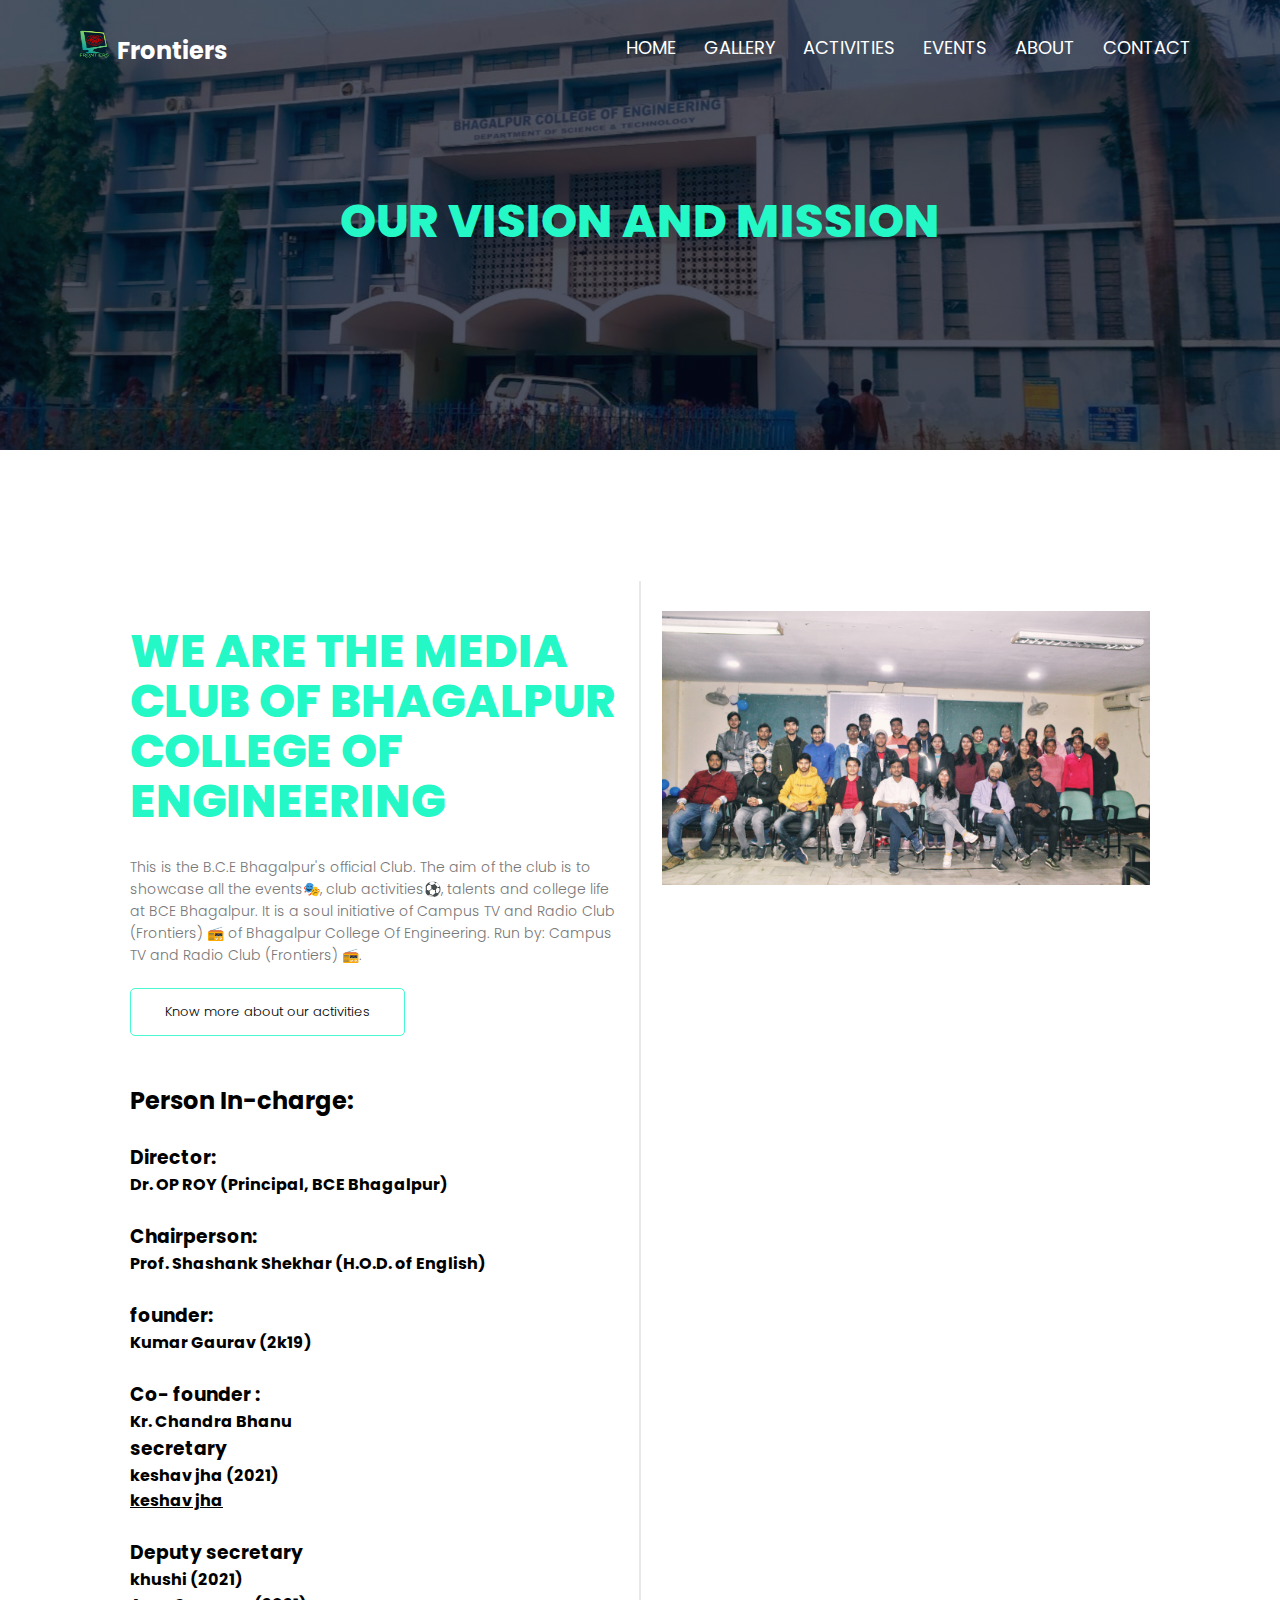
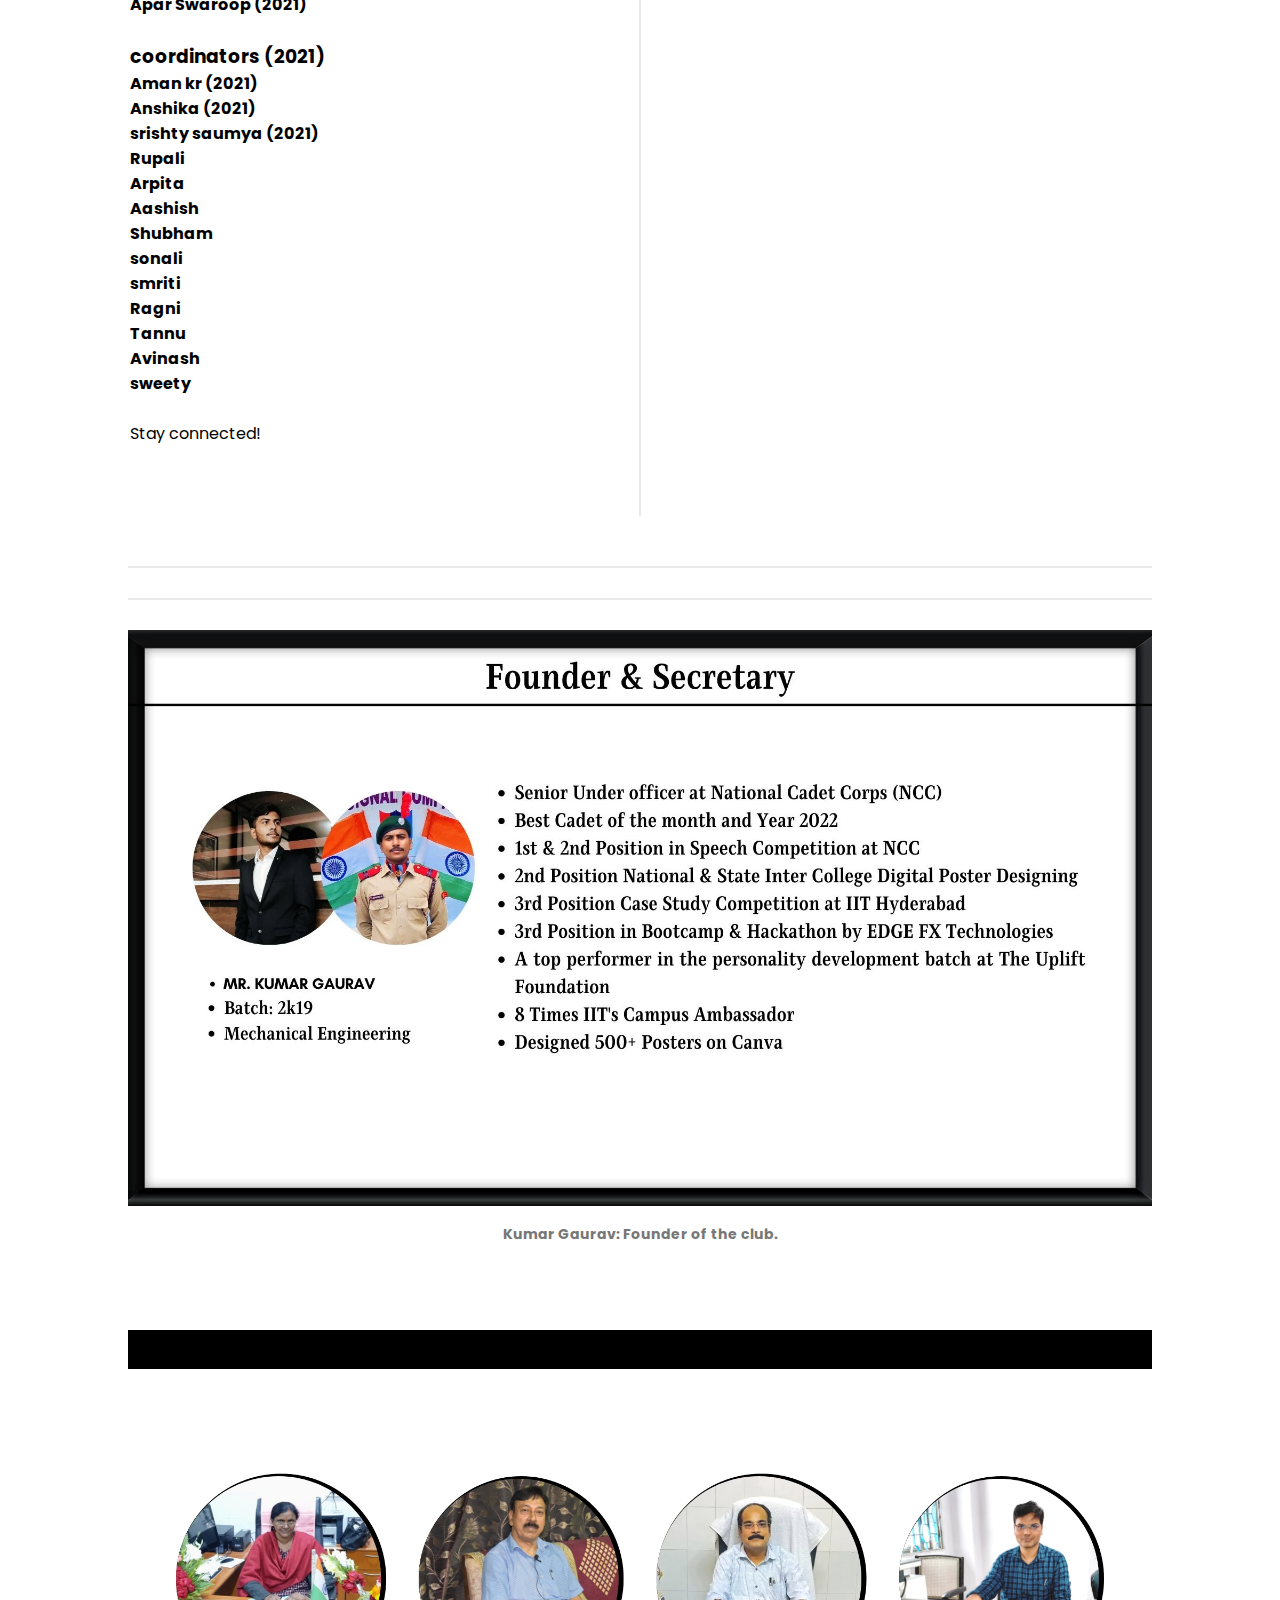
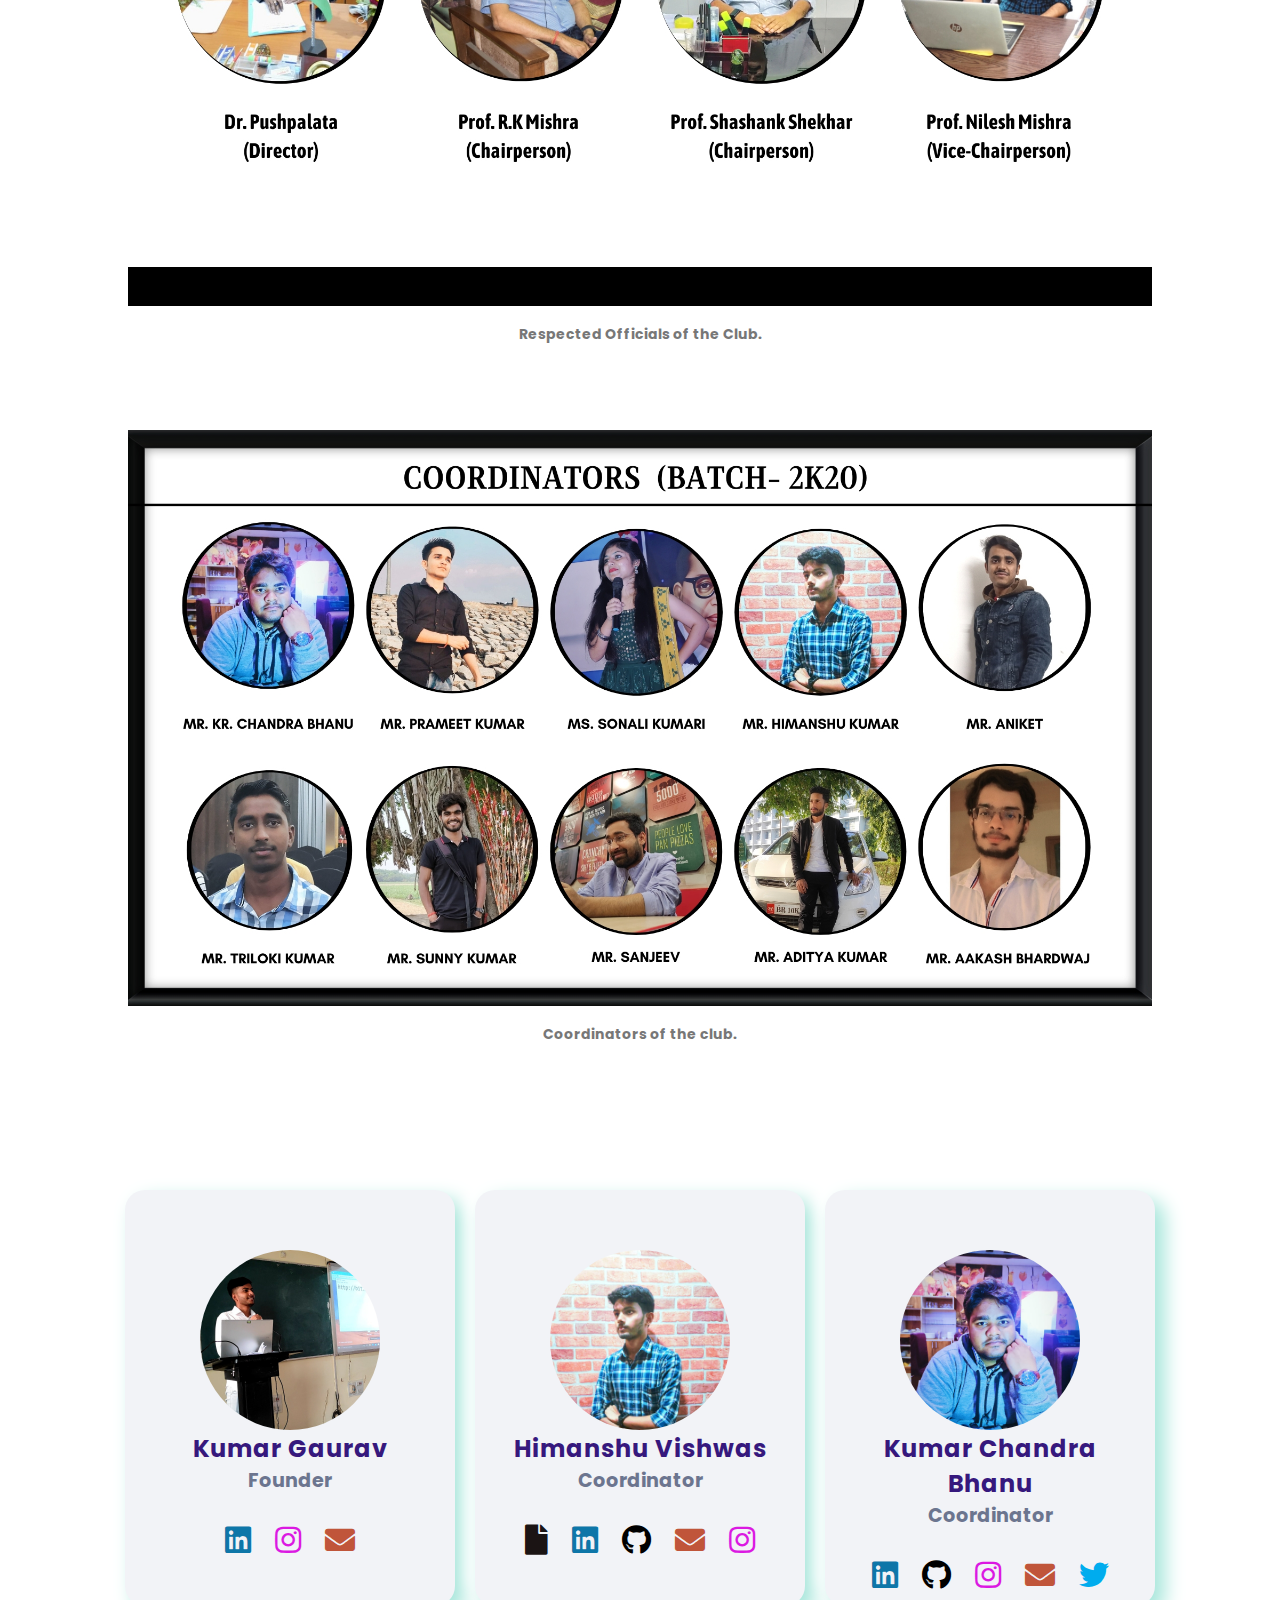
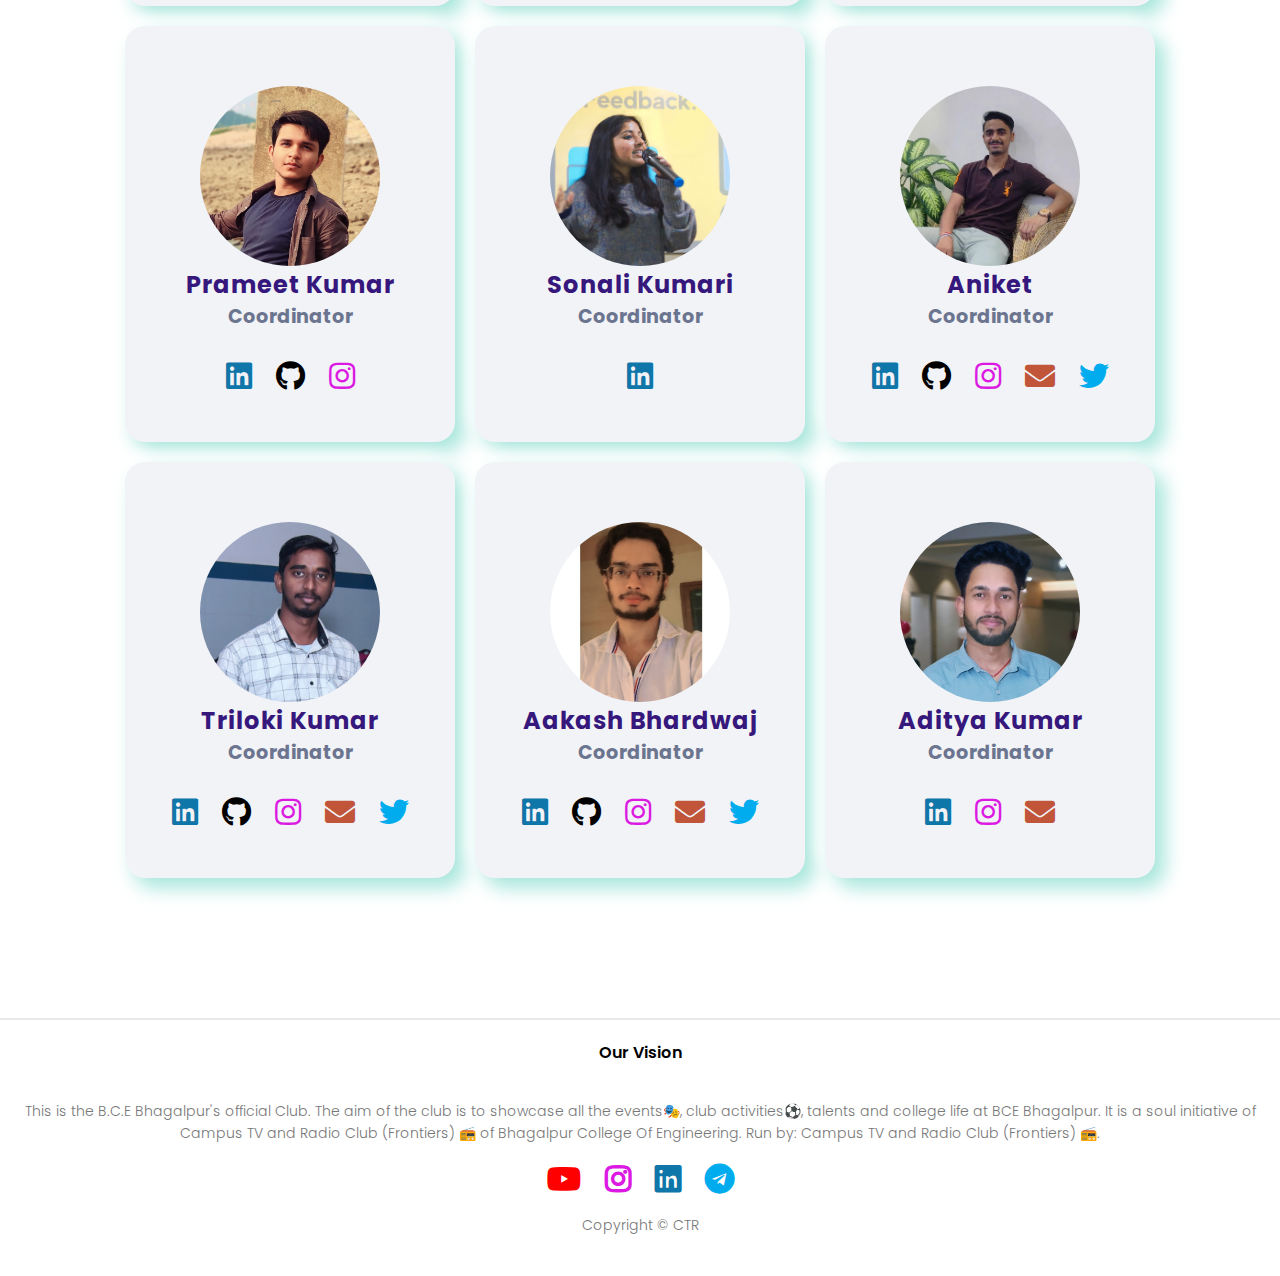
<file: about.html>
<!DOCTYPE html>
<html lang="en">

<head>
    <meta charset="UTF-8">
    <meta http-equiv="X-UA-Compatible" content="IE=edge">
    <meta name="viewport" content="width=device-width, initial-scale=1.0">
    <title>Campus TV and Radio Club</title>
    <link rel="icon" href="img/logoctv.png" />
    <link rel="stylesheet" href="style.css">
    <link rel="stylesheet" href="https://cdnjs.cloudflare.com/ajax/libs/font-awesome/5.15.3/css/all.min.css">
    <link rel="stylesheet"
        href="https://fonts.googleapis.com/css2?family=Poppins:wght@100;200;300;400;600;700&display=swap">
</head>

<body>
    <section class="Sub-header">
        <nav>
            <a href="./" class="logo"
          ><img
            src="img/logoctv.png"
            style="width: 35px; height: 30px"
            alt=""
          />
          Frontiers
        </a>
            <div class="nav-links" id="navLinks">
                <!-- reposnive bar open and close -->
                <i class="fa fa-times" onclick="hideMenu()"></i>
                <ul>
                    <li><a href="./">Home</a></li>
                    <li><a href="./gallery">Gallery</a></li>
                    <li><a href="./activities">Activities</a></li>
                    <li><a href="./events">Events</a></li>
                    <li><a href="./about">About</a></li>
                    <li><a href="./contact">Contact</a></li>
                </ul>
            </div>
            <i class="fa fa-bars" onclick="showMenu()"></i>
            <!-- reposnive bar open and close -->
        </nav>
        <h1>Our Vision and mission</h1>
    </section>

    <!-- About Us Section Start -->

    <section class="about-us">
        <div class="row">
            <div class="about-col">
                <h1>We are the Media Club of Bhagalpur College of Engineering</h1>
                <p>This is the B.C.E Bhagalpur's official Club. The aim of the club is to
                    showcase all the events🎭, club activities⚽, talents and college life
                    at BCE Bhagalpur. It is a soul initiative of Campus TV and Radio Club
                    (Frontiers) 📻 of Bhagalpur College Of Engineering. Run by: Campus TV
                    and Radio Club (Frontiers) 📻.
                    <br>
                    <br>
                    <a href="./activities" class="hero_btn" style="color: black; border-color:#24f8c7d7;">Know more about our activities</a>
                    <br>
                    <br>
                    <h2>Person In-charge:</h2>
                    <br>
                    <h3>Director:</h3> 
                    <h4>Dr. OP ROY (Principal, BCE Bhagalpur)</h4>
                    <br>
                    <h3>Chairperson:</h3> 

                 <h4>Prof. Shashank Shekhar (H.O.D. of English)</h4>
                    <br>
                    <h3>founder:</h3> 
                    <h4>Kumar Gaurav (2k19)</h4>
                    <br>
                    <h3>Co- founder :</h3> 
                    <h4>Kr. Chandra Bhanu</h4>
              

                    <h3> secretary </h3>
                    <h4>keshav jha (2021) </h4>
        <h4><a href="https://github.com/keshavjha005" style="color: black;" target="_blank">keshav jha</a></h4>
                    <br>

                      <h3>Deputy secretary </h3>
                    <h4>khushi (2021) </h4>
                    <h4>Apar Swaroop (2021) </h4>
                    <br>

                        <h3> coordinators (2021)  </h3>
                    <h4>Aman kr (2021) </h4>
                     <h4> Anshika (2021) </h4>
                     <h4> srishty saumya (2021) </h4>
                     <h4> Rupali  </h4>
                     <h4> Arpita   </h4>
                     <h4>Aashish  </h4>
                     <h4>Shubham  </h4>
                     <h4>sonali  </h4>
                     <h4>smriti  </h4>
                     <h4>Ragni  </h4>
                     <h4>Tannu  </h4>
                     <h4>Avinash  </h4>
                     <h4>sweety  </h4>
                    
                    <br>
                    Stay connected!
                  </p>  

                  
                   
            </div>
            <hr>

            
            <div class="about-col">

                <img src="img/gallery/1.png" alt="club members">

            </div>
        </div>
    </br>
</br>
<hr style="margin-bottom: 30px;">
<hr style="margin-bottom: 30px;">
        <div>
            <img src="img/gallery/Secretary.jpg" alt="" style="width: 100%;" />
            <p style="font-weight: bold; text-align: center;">
             Kumar Gaurav: Founder  of the club.
            </p>
           
          </div>
        </br>
    </br>
</br>
          <div>
            <img src="img/gallery/officials.jpg" alt="" style="width: 100%;" />
            <p style="font-weight: bold; text-align: center;">
             Respected Officials of the Club.
            </p>
            
          </div>
        </br>
    </br>
</br>
          <div>
            <img src="img/gallery/coordinators.jpg" alt="" style="width: 100%;" />
            <p style="font-weight: bold; text-align: center;">
             Coordinators of the club.
            </p>
            
          </div>
        </br>
    </br>
</br>
      
    </section>
    <section class="coordinators">
        <div class="team_members">
            <div class="member">
                <div class="content">
                    <div class="imgBx">
                        <img src="./img/gallery/3.png" alt="mem1">
                    </div>
                    <div class="contentBx">
                        <h4>Kumar Gaurav</h4>
                        <h5>Founder</h5>
                    </div>
                    <div class="sci">
                        <a href="https://www.linkedin.com/in/kumar-gaurav-69a4161aa/" class="fab fa-linkedin" style="font-size: 30px; margin: 10px; color: #0e76a8;" target="_blank"></a>
                        
                        <a href="https://www.instagram.com/kumargaurav5555/" class="fab fa-instagram" style="font-size: 30px; margin: 10px; color: #db19e2;" target="_blank"></a>
                        <a href="mailto:kgaurav3521@gmail.com" class="fa fa-envelope" style="font-size: 30px; margin: 10px; color: rgb(192, 85, 58);" target="_blank"></a>
                    </div>
                </div>
                <!-- <div class="bio">
                    hello
                </div> -->
            </div>
            <div class="member">
                <div class="content">
                    <div class="imgBx">
                        <img src="./img/profile/marsman.jpeg" alt="mem1">
                    </div>
                    <div class="contentBx">
                        <h4>Himanshu Vishwas</h4>
                        <h5>Coordinator</h5>
                    </div>
                    <div class="sci">
                        <a href="https://himanshu-vishwas.github.io" class="fa fa-file" style="font-size: 30px; margin: 10px; color: rgb(27, 20, 20);" target="_blank"></a>
                        <a href="https://www.linkedin.com/in/himanshu-vishwas/" class="fab fa-linkedin" style="font-size: 30px; margin: 10px; color: #0e76a8;" target="_blank"></a>
                        <a href="https://github.com/Himanshu-Vishwas" class="fab fa-github" style="font-size: 30px; margin: 10px; color: black;" target="_blank"></a>
                        <a href="mailto:himanshuvishwas58@gmail.com" class="fa fa-envelope" style="font-size: 30px; margin: 10px; color: rgb(192, 85, 58);" target="_blank"></a>
                        
                        <a href="https://www.instagram.com/hi__himanshu/" class="fab fa-instagram" style="font-size: 30px; margin: 10px; color: #db19e2;" target="_blank"></a>
                        
                    </div>
                </div>
            </div>
            <div class="member">
                <div class="content">
                    <div class="imgBx">
                        <img src="./img/profile/chbhanu.jpeg" alt="mem1">
                    </div>
                    <div class="contentBx">
                        <h4>Kumar Chandra Bhanu</h4>
                        <h5>Coordinator</h5>
                    </div>
                    <div class="sci">
                        <a href="https://www.linkedin.com/in/kumar-chandra-bhanu-622b871b8" class="fab fa-linkedin" style="font-size: 30px; margin: 10px; color: #0e76a8;" target="_blank"></a>
                        <a href="https://github.com/chbhanu160" class="fab fa-github" style="font-size: 30px; margin: 10px; color: black;" target="_blank"></a>
                        
                        <a href="https://www.instagram.com/chandra160.bhanu/" class="fab fa-instagram" style="font-size: 30px; margin: 10px; color: #db19e2;" target="_blank"></a>
                        <a href="mailto:chbhanu160@gmail.com" class="fa fa-envelope" style="font-size: 30px; margin: 10px; color: rgb(192, 85, 58);" target="_blank"></a>
                        <a href="https://twitter.com/Chandrabhanu16" class="fab fa-twitter" style="font-size: 30px; margin: 10px; color: #00acee;" target="_blank"></a>
                        
                     </div>
                </div>
            </div>
  
            <div class="member">
                <div class="content">
                    <div class="imgBx">
                        <img src="./img/profile/prameet.jpeg" alt="mem1">
                    </div>
                    <div class="contentBx">
                        <h4>Prameet Kumar</h4>
                        <h5>Coordinator</h5>
                    </div>
                    <div class="sci">
                        <a href="http://www.linkedin.com/in/prameet-kumar-91588823b" class="fab fa-linkedin" style="font-size: 30px; margin: 10px; color: #0e76a8;" target="_blank"></a>
                        <a href="https://github.com/Prameet-Kumar" class="fab fa-github" style="font-size: 30px; margin: 10px; color: black;" target="_blank"></a>
                        
                        <a href="https://www.instagram.com/its_me_prameet" class="fab fa-instagram" style="font-size: 30px; margin: 10px; color: #db19e2;" target="_blank"></a>
                        
                     </div>
                </div>
            </div>


            <div class="member">
                <div class="content">
                    <div class="imgBx">
                        <img src="./img/profile/sonali.jpg" alt="mem1">
                    </div>
                    <div class="contentBx">
                        <h4>Sonali Kumari</h4>
                        <h5>Coordinator</h5>
                    </div>
                    <div class="sci">
                        <a href="https://www.linkedin.com/in/sonali-kumari-b72488225" class="fab fa-linkedin" style="font-size: 30px; margin: 10px; color: #0e76a8;" target="_blank"></a>
                      
                     </div>
                </div>
            </div>

            <div class="member">
                <div class="content">
                    <div class="imgBx">
                        <img src="./img/profile/aniket.jpeg" alt="mem1">
                    </div>
                    <div class="contentBx">
                        <h4>Aniket</h4>
                        <h5>Coordinator</h5>
                    </div>
                    <div class="sci">
                        <a href="https://www.linkedin.com/in/aniket-54a484236/" class="fab fa-linkedin" style="font-size: 30px; margin: 10px; color: #0e76a8;" target="_blank"></a>
                        <a href="https://github.com/aniketraj1615" class="fab fa-github" style="font-size: 30px; margin: 10px; color: black;" target="_blank"></a>
                        
                        <a href="https://www.instagram.com/an.iket1816/" class="fab fa-instagram" style="font-size: 30px; margin: 10px; color: #db19e2;" target="_blank"></a>
                        <a href="mailto:aniketraj1615@gmail.com" class="fa fa-envelope" style="font-size: 30px; margin: 10px; color: rgb(192, 85, 58);" target="_blank"></a>
                        <a href="https://twitter.com/aniketraj1615" class="fab fa-twitter" style="font-size: 30px; margin: 10px; color: #00acee;" target="_blank"></a>
                        
                     </div>
                </div>
            </div>
            
            <div class="member">
                <div class="content">
                    <div class="imgBx">
                        <img src="./img/profile/triloki.jpeg" alt="mem1">
                    </div>
                    <div class="contentBx">
                        <h4>Triloki Kumar</h4>
                        <h5>Coordinator</h5>
                    </div>
                    <div class="sci">
                        <a href="https://www.linkedin.com/in/triloki-kumar-a49236213" class="fab fa-linkedin" style="font-size: 30px; margin: 10px; color: #0e76a8;" target="_blank"></a>
                        <a href="https://github.com/trilokikumar6667" class="fab fa-github" style="font-size: 30px; margin: 10px; color: black;" target="_blank"></a>
                        
                        <a href="https://www.instagram.com/triloki_22/" class="fab fa-instagram" style="font-size: 30px; margin: 10px; color: #db19e2;" target="_blank"></a>
                        <a href="mailto:trilokikumar6667@gmail.com" class="fa fa-envelope" style="font-size: 30px; margin: 10px; color: rgb(192, 85, 58);" target="_blank"></a>
                        <a href="https://twitter.com/triloki2002" class="fab fa-twitter" style="font-size: 30px; margin: 10px; color: #00acee;" target="_blank"></a>
                        
                     </div>
                </div>
            </div>
            
             <div class="member">
                <div class="content">
                    <div class="imgBx">
                        <img src="./img/profile/aakash.jpg" alt="mem1">
                    </div>
                    <div class="contentBx">
                        <h4>Aakash Bhardwaj</h4>
                        <h5>Coordinator</h5>
                    </div>
                    <div class="sci">
                        <a href="https://www.linkedin.com/in/aakash-bhardwaj-5811a8218" class="fab fa-linkedin" style="font-size: 30px; margin: 10px; color: #0e76a8;" target="_blank"></a>
                        <a href="https://github.com/9bhardwajaakash" class="fab fa-github" style="font-size: 30px; margin: 10px; color: black;" target="_blank"></a>
                        
                        <a href="https://www.instagram.com/_aakashbhardwaj/" class="fab fa-instagram" style="font-size: 30px; margin: 10px; color: #db19e2;" target="_blank"></a>
                        <a href="mailto:aakashb719@gmail.com" class="fa fa-envelope" style="font-size: 30px; margin: 10px; color: rgb(192, 85, 58);" target="_blank"></a>
                        <a href="https://twitter.com/_aakashbhardwaj" class="fab fa-twitter" style="font-size: 30px; margin: 10px; color: #00acee;" target="_blank"></a>
                        
                     </div>
                </div>
            </div>
            
            <div class="member">
                <div class="content">
                    <div class="imgBx">
                        <img src="./img/profile/aditya.jpg" alt="mem1">
                    </div>
                    <div class="contentBx">
                        <h4>Aditya Kumar</h4>
                        <h5>Coordinator</h5>
                    </div>
                    <div class="sci">
                        <a href="https://www.linkedin.com/in/aditya-kumar-8a8017203/" class="fab fa-linkedin" style="font-size: 30px; margin: 10px; color: #0e76a8;" target="_blank"></a>    
                        <a href="https://www.instagram.com/aditya_kr8557/" class="fab fa-instagram" style="font-size: 30px; margin: 10px; color: #db19e2;" target="_blank"></a>
                        <a href="mailto:adityakumar58334@gmail.com" class="fa fa-envelope" style="font-size: 30px; margin: 10px; color: rgb(192, 85, 58);" target="_blank"></a>
                        
                     </div>
                </div>
            </div>




        </div>
    
    </section>
    <!-- About Us Section end -->
<br>
<br>
<br>
<br>
    <!-- Footer Section start -->
    <section class="footer">
        <hr>
        <h4>Our Vision</h4>
        <p>
          This is the B.C.E Bhagalpur's official Club. The aim of the club is to showcase all
          the events🎭, club activities⚽, talents and college life at BCE
          Bhagalpur. It is a soul initiative of Campus TV and Radio Club
          (Frontiers) 📻 of Bhagalpur College Of Engineering. Run by: Campus TV
          and Radio Club (Frontiers) 📻.
        </p>
        <div className="icons">            
            <a href="https://www.youtube.com/@bcebhagalpurofficial/" class="fab fa-youtube" style="font-size: 30px; margin: 10px; color: red;" target="_blank"></a>
            <a href="https://www.instagram.com/bcebhagalpur_official/" class="fab fa-instagram" style="font-size: 30px; margin: 10px; color: #db19e2;" target="_blank"></a>
            <a href="https://www.linkedin.com/in/frontiers-ctr-club-bcebgp/" class="fab fa-linkedin" style="font-size: 30px; margin: 10px; color: #0e76a8;" target="_blank"></a>
            <a href="https://t.me/+9pDm9shMOXRkMjNl" class="fab fa-telegram" style="font-size: 30px; margin: 10px; color: #00acee;" target="_blank"></a>
        </div>
        <p>Copyright © CTR </p>
    </section>
    <!-- Footer Section end -->

    <script src="script.js"></script>
</body>

</html>
</file>
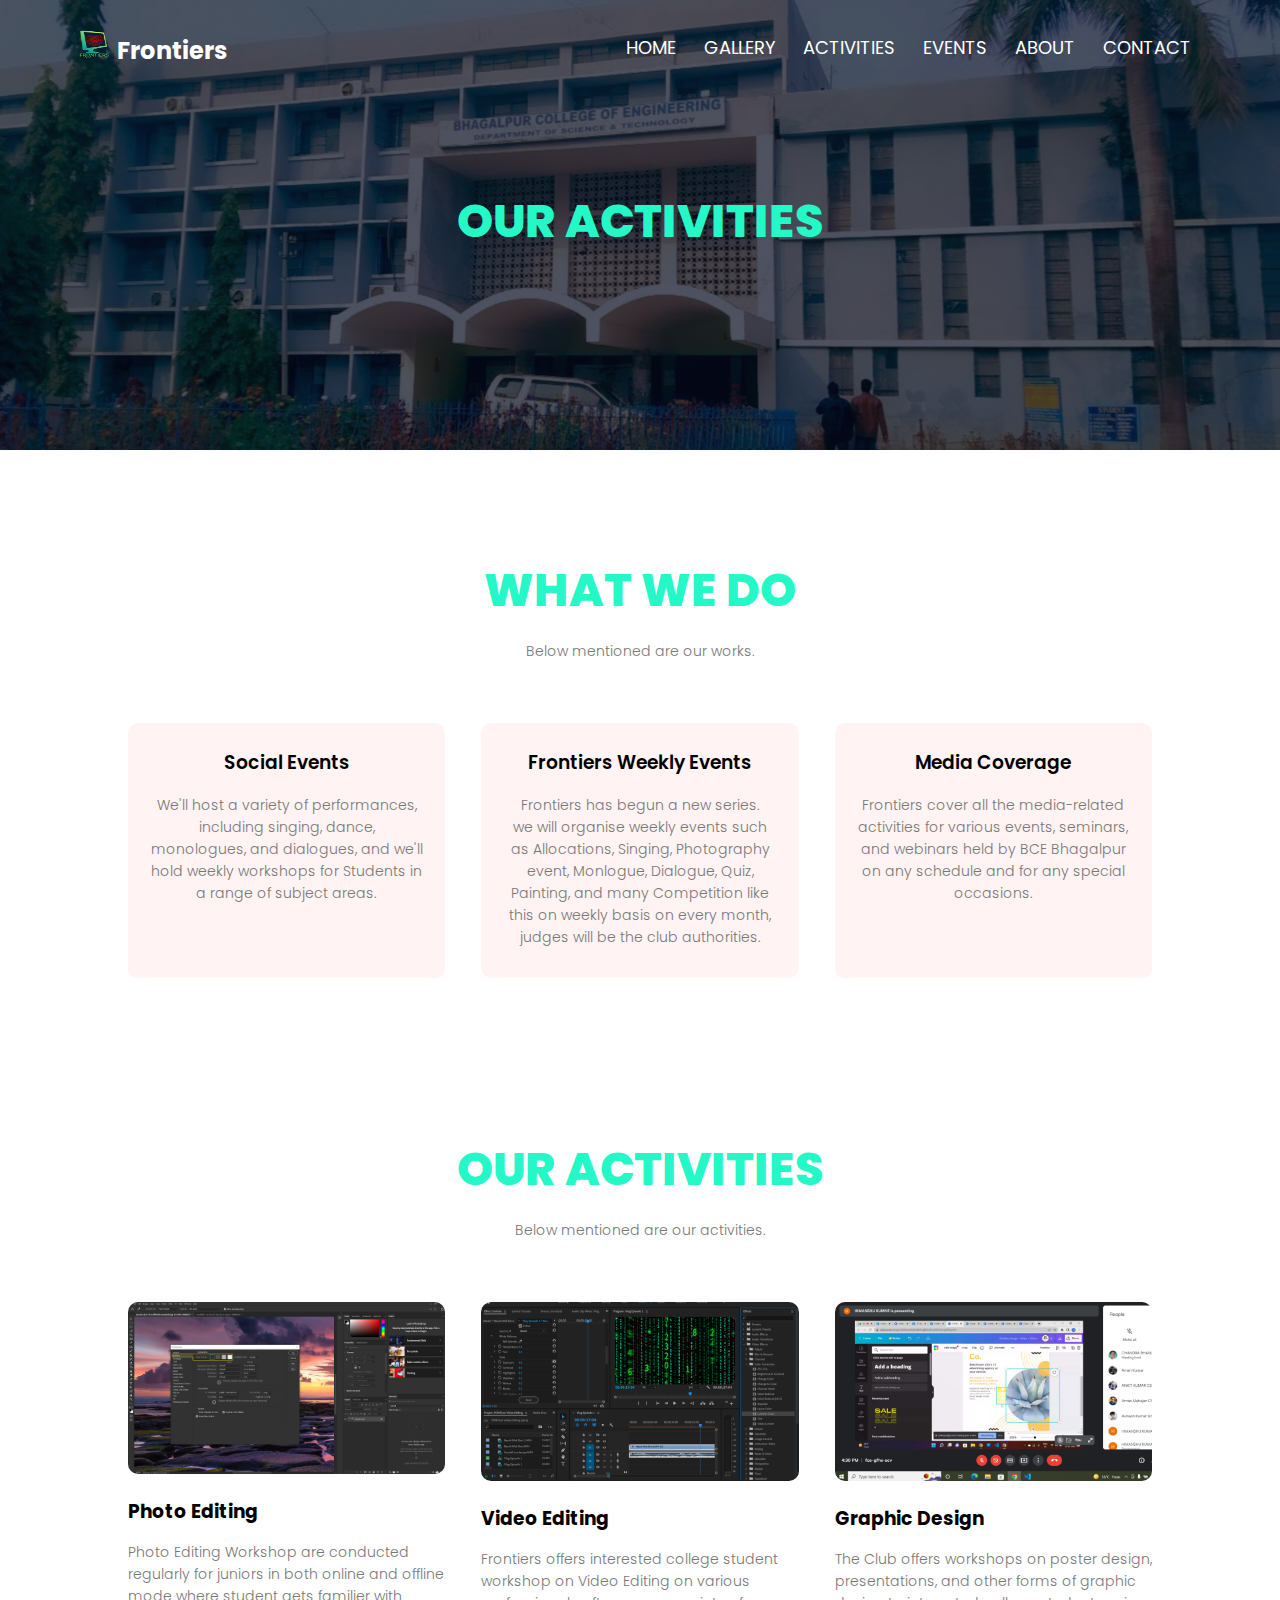
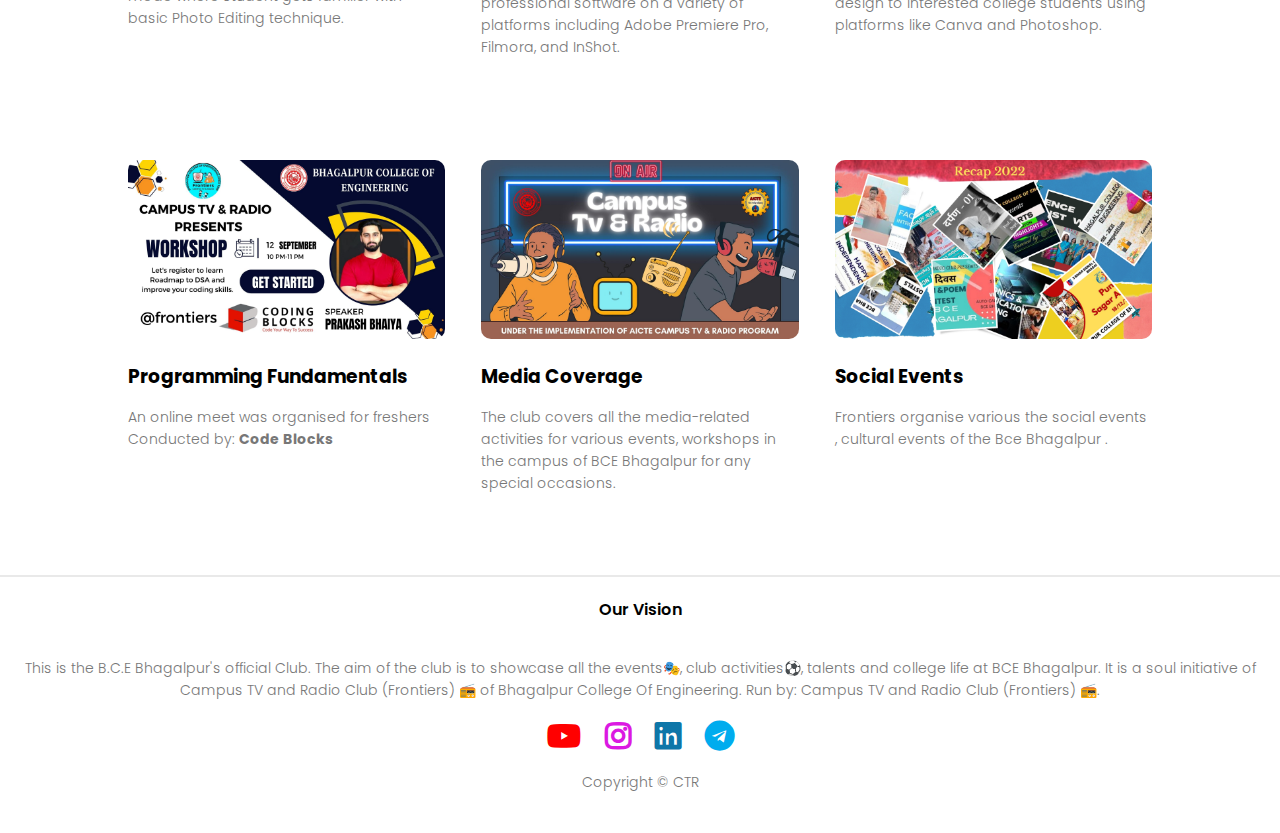
<file: activities.html>
<!DOCTYPE html>
<html lang="en">
  <head>
    <meta charset="UTF-8" />
    <meta http-equiv="X-UA-Compatible" content="IE=edge" />
    <meta name="viewport" content="width=device-width, initial-scale=1.0" />
    <title>Campus TV and Radio Club</title>
    <link rel="icon" href="img/logoctv.png" />
    <link rel="stylesheet" href="style.css" />
    <link
      rel="stylesheet"
      href="https://cdnjs.cloudflare.com/ajax/libs/font-awesome/5.15.3/css/all.min.css"
    />
    <link
      rel="stylesheet"
      href="https://fonts.googleapis.com/css2?family=Poppins:wght@100;200;300;400;600;700&display=swap"
    />
  </head>

  <body>
    <section class="Sub-header">
      <nav>
        <a href="./" class="logo"
          ><img
            src="img/logoctv.png"
            style="width: 35px; height: 30px"
            alt=""
          />
          Frontiers
        </a>
        <div class="nav-links" id="navLinks">
          <!-- reposnive bar open and close -->
          <i class="fa fa-times" onclick="hideMenu()"></i>
          <ul>
            <li><a href="./">Home</a></li>
            <li><a href="./gallery">Gallery</a></li>
            <li><a href="./activities">Activities</a></li>
            <li><a href="./events">Events</a></li>
            <li><a href="./about">About</a></li>
            <li><a href="./contact">Contact</a></li>
          </ul>
        </div>
        <i class="fa fa-bars" onclick="showMenu()"></i>
        <!-- reposnive bar open and close -->
      </nav>
      <h1>Our Activities</h1>
    </section>

    <!-- course start -->

    <section class="course">
      <h1>What we do</h1>
      <p>Below mentioned are our works.</p>
      <div class="row">
        <div class="course-col">
          <h3>Social Events</h3>
          <p>
            We'll host a variety of performances, including singing, dance,
            monologues, and dialogues, and we'll hold weekly workshops for
            Students in a range of subject areas.
          </p>
        </div>
        <div class="course-col">
          <h3>Frontiers Weekly Events</h3>
          <p>
            Frontiers has begun a new series.<br>we will organise weekly events such as Allocations,
            Singing, Photography event, Monlogue, Dialogue, Quiz, Painting, and
            many Competition like this on weekly basis on every month, judges
            will be the club authorities.
          </p>
        </div>
        <div class="course-col">
          <h3>Media Coverage</h3>
          <p>
            Frontiers cover all the media-related activities for various events,
            seminars, and webinars held by BCE Bhagalpur on any schedule and for
            any special occasions.
          </p>
        </div>
      </div>
    </section>

    <!-- course end -->

    <!-- best course start -->

    <section class="facilities">
      <h1>Our Activities</h1>
      <p>Below mentioned are our activities.</p>

      <div class="row">
        <div class="facilities-col">
          <img src="img/phsession.png" alt="" />
          <h3>Photo Editing</h3>
          <p>
            Photo Editing Workshop are conducted regularly for juniors in both
            online and offline mode where student gets familier with basic Photo
            Editing technique.
          </p>
        </div>
        <div class="facilities-col">
          <img src="img/vdsession.png" alt="" />
          <h3>Video Editing</h3>
          <p>
            Frontiers offers interested college student workshop on Video
            Editing on various professional software on a variety of platforms
            including Adobe Premiere Pro, Filmora, and InShot.
          </p>
        </div>
        <div class="facilities-col">
          <img src="img/gdsession.png" alt="" />
          <h3>Graphic Design</h3>
          <p>
            The Club offers workshops on poster design, presentations, and other
            forms of graphic design to interested college students using
            platforms like Canva and Photoshop.
          </p>
        </div>
      </div>
      <div class="row">
        <div class="facilities-col">
          <img src="img/pfsession.jpg" alt="" />
          <h3>Programming Fundamentals</h3>
          <p>
            An online meet was organised for freshers <br />
            Conducted by: <span style="font-weight: bold">Code Blocks</span>
          </p>
        </div>
        <div class="facilities-col">
          <img src="img/ctvmedia.jpg" alt="" />
          <h3>Media Coverage</h3>
          <p>
            The club covers all the media-related activities for various events,
            workshops in the campus of BCE Bhagalpur for any special occasions.
          </p>
        </div>
        <div class="facilities-col">
          <img src="img/scevents.jpg" alt="" />
          <h3>Social Events</h3>
          <p>
            Frontiers organise various the social events , cultural events of the Bce Bhagalpur .
          </p>
        </div>
      </div>
    </section>

    <!-- best courses end -->

    <!-- Footer start -->
    <section class="footer">
      <hr />
      <h4>Our Vision</h4>
      <p>
        This is the B.C.E Bhagalpur's official Club. The aim of the club is to
        showcase all the events🎭, club activities⚽, talents and college life
        at BCE Bhagalpur. It is a soul initiative of Campus TV and Radio Club
        (Frontiers) 📻 of Bhagalpur College Of Engineering. Run by: Campus TV
        and Radio Club (Frontiers) 📻.
      </p>
      <div className="icons">
        <a
          href="https://www.youtube.com/@bcebhagalpurofficial/"
          class="fab fa-youtube"
          style="font-size: 30px; margin: 10px; color: red"
          target="_blank"
        ></a>
        <a
          href="https://www.instagram.com/bcebhagalpur_official/"
          class="fab fa-instagram"
          style="font-size: 30px; margin: 10px; color: #db19e2"
          target="_blank"
        ></a>
        <a
          href="https://www.linkedin.com/in/frontiers-ctr-club-bcebgp/"
          class="fab fa-linkedin"
          style="font-size: 30px; margin: 10px; color: #0e76a8"
          target="_blank"
        ></a>
        <a
          href="https://t.me/+9pDm9shMOXRkMjNl"
          class="fab fa-telegram"
          style="font-size: 30px; margin: 10px; color: #00acee"
          target="_blank"
        ></a>
      </div>
      <p>Copyright © CTR</p>
    </section>
    <!-- Footer end -->

    <script src="script.js"></script>
  </body>
</html>
</file>
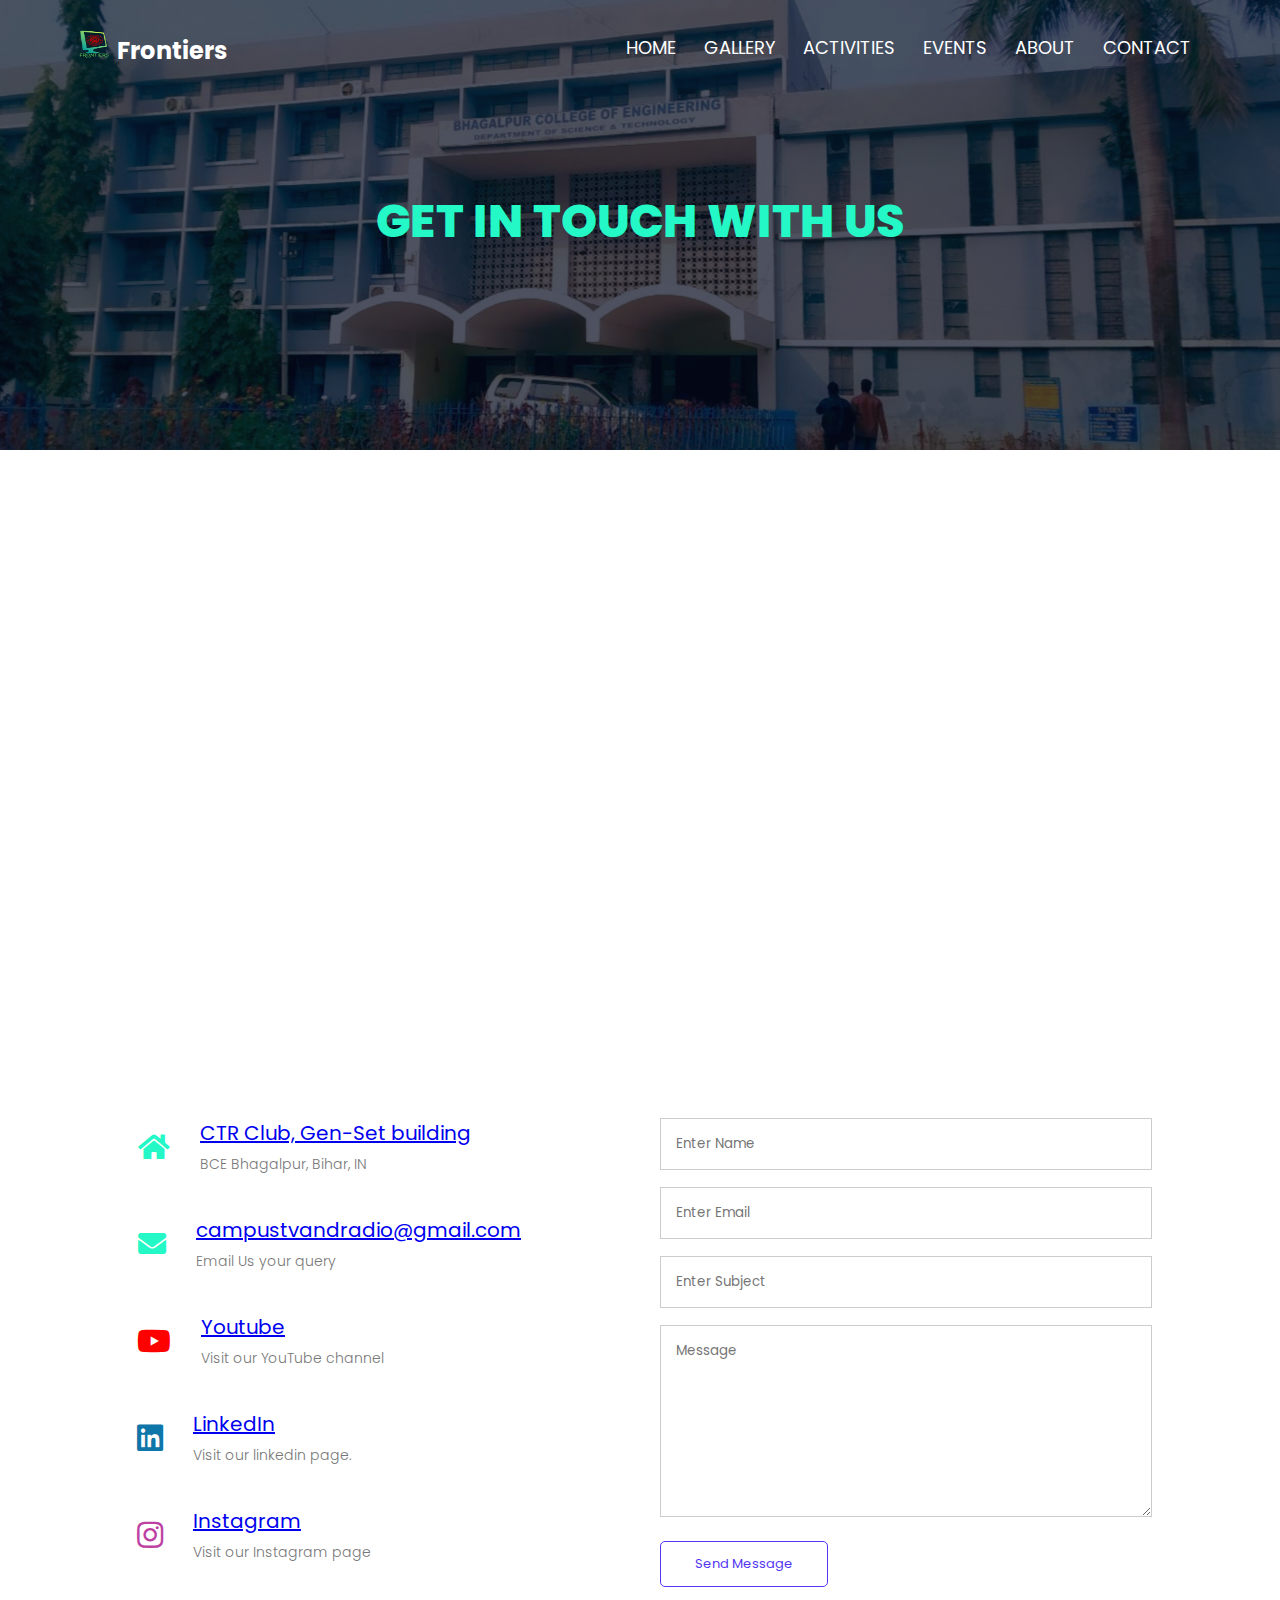
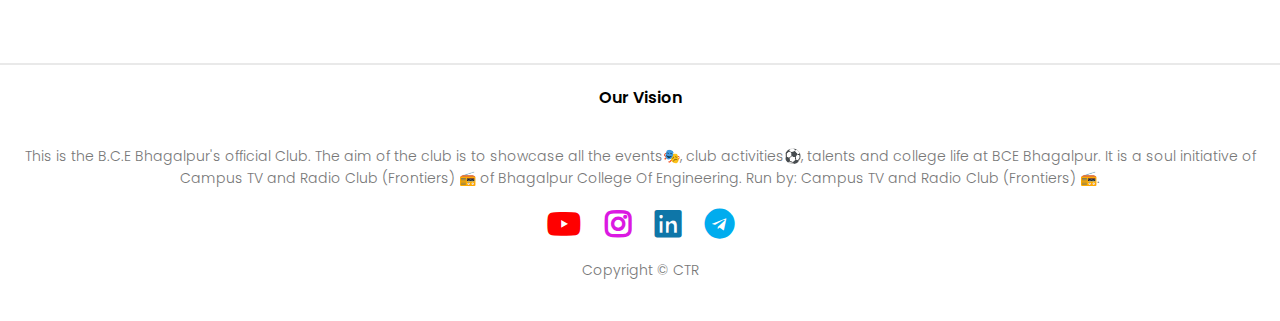
<file: contact.html>
<!DOCTYPE html>
<html lang="en">
  <head>
    <meta charset="UTF-8" />
    <meta http-equiv="X-UA-Compatible" content="IE=edge" />
    <meta name="viewport" content="width=device-width, initial-scale=1.0" />
    <title>Campus TV and Radio Club</title>
    <link rel="icon" href="img/logoctv.png" />
    <link rel="stylesheet" href="style.css" />
    <link
      rel="stylesheet"
      href="https://cdnjs.cloudflare.com/ajax/libs/font-awesome/5.15.3/css/all.min.css"
    />
    <link
      rel="stylesheet"
      href="https://fonts.googleapis.com/css2?family=Poppins:wght@100;200;300;400;600;700&display=swap"
    />
  </head>

  <body>
    <section class="Sub-header">
      <nav>
        <a href="./" class="logo"
          ><img
            src="img/logoctv.png"
            style="width: 35px; height: 30px"
            alt=""
          />
          Frontiers
        </a>
        <div class="nav-links" id="navLinks">
          <!-- reposnive bar open and close -->
          <i class="fa fa-times" onclick="hideMenu()"></i>
          <ul>
            <li><a href="./">Home</a></li>
            <li><a href="./gallery">Gallery</a></li>
            <li><a href="./activities">Activities</a></li>
            <li><a href="./events">Events</a></li>
            <li><a href="./about">About</a></li>
            <li><a href="./contact">Contact</a></li>
          </ul>
        </div>
        <i class="fa fa-bars" onclick="showMenu()"></i>
        <!-- reposnive bar open and close -->
      </nav>
      <h1>Get in touch with us</h1>
    </section>

    <!-- Contact Us Section Start -->

    <section class="loacation">
      <iframe
        src="https://www.google.com/maps/embed/v1/place?q=25.25570847734287,87.04298391938211&key=AIzaSyBFw0Qbyq9zTFTd-tUY6dZWTgaQzuU17R8"
        width="600"
        height="450"
        style="border: 0"
        allowfullscreen=""
        loading="lazy"
      >
      </iframe>
    </section>

    <section class="contact-us">
      <div class="row">
        <div class="content-col">
          <div>
            <i class="fa fa-home"></i>
            <span>
              <h5>
                <a
                  href="https://www.google.com/maps/place/724V%2B75C,+Bhagalpur,+Bihar+812001/@25.2557217,87.042732,21z/data=!4m5!3m4!1s0x39f037e00cdf1bdb:0xcc9e29d36adf0aed!8m2!3d25.2557217!4d87.0428688"
                >CTR Club, Gen-Set building</a>
              </h5>
              <p>BCE Bhagalpur, Bihar, IN</p>
            </span>
          </div>
          
          <div>
            <i class="fa fa-envelope"></i>
            <span>
              <h5><a href="mailto:campustvandradio@gmail.com">campustvandradio@gmail.com</a></h5>
              <p>Email Us your query</p>
            </span>
          </div>
          <div>
            <i
              class="fab fa-youtube"
              style="color: red; margin: 0 30px 0 9px; font-size: 30px"
            ></i>
            <span>
              <h5>
                <a href="https://www.youtube.com/@bcebhagalpurofficial"
                  >Youtube</a
                >
              </h5>
              <p>Visit our YouTube channel</p>
            </span>
          </div>
          <div>
            <i
              class="fab fa-linkedin"
              style="font-size: 30px; margin: 0 30px 0 9px; color: #0e76a8"
            ></i>
            <span>
              <h5>
                <a href="https://www.youtube.com/@bcebhagalpurofficial"
                  >LinkedIn</a
                >
              </h5>
              <p>Visit our linkedin page.</p>
            </span>
          </div>
          <div>
            <i
              class="fab fa-instagram"
              style="
                color: rgb(189, 65, 162);
                font-size: 30px;
                margin: 0 30px 0 9px;
              "
            ></i>
            <span>
              <h5>
                <a href="https://www.youtube.com/@bcebhagalpurofficial"
                  >Instagram</a
                >
              </h5>
              <p>Visit our Instagram page</p>
            </span>
          </div>
        </div>
        <div class="content-col">
          <form
            action="https://formsubmit.co/campustvandradio@gmail.com"
            method="POST"
          >
            <!-- Honeypot -->
            <input type="text" name="_honey" style="display: none" />
            <!--Disable captcha -->
            <input type="hidden" name="_captcha" value="false" />

            <input type="text" name="name" placeholder="Enter Name" required />
            <input
              type="email"
              name="email"
              placeholder="Enter Email"
              required
            />
            <input
              type="text"
              name="subject"
              placeholder="Enter Subject"
              required
            />
            <textarea
              rows="8"
              name="message"
              placeholder="Message"
              required
            ></textarea>
            <button type="submit" class="hero_btn btn">Send Message</button>
          </form>
        </div>
      </div>
    </section>

    <section class="footer">
      <hr />
      <h4>Our Vision</h4>
      <p>
        This is the B.C.E Bhagalpur's official Club. The aim of the club is to showcase all
        the events🎭, club activities⚽, talents and college life at BCE
        Bhagalpur. It is a soul initiative of Campus TV and Radio Club
        (Frontiers) 📻 of Bhagalpur College Of Engineering. Run by: Campus TV
        and Radio Club (Frontiers) 📻.
      </p>
      <div className="icons">
        <a
          href="https://www.youtube.com/@bcebhagalpurofficial/"
          class="fab fa-youtube"
          style="font-size: 30px; margin: 10px; color: red"
          target="_blank"
        ></a>
        <a
          href="https://www.instagram.com/bcebhagalpur_official/"
          class="fab fa-instagram"
          style="font-size: 30px; margin: 10px; color: #db19e2"
          target="_blank"
        ></a>
        <a
          href="https://www.linkedin.com/in/frontiers-ctr-club-bcebgp/"
          class="fab fa-linkedin"
          style="font-size: 30px; margin: 10px; color: #0e76a8"
          target="_blank"
        ></a>
        <a
          href="https://t.me/+9pDm9shMOXRkMjNl"
          class="fab fa-telegram"
          style="font-size: 30px; margin: 10px; color: #00acee"
          target="_blank"
        ></a>
      </div>
      <p>Copyright © CTR</p>
    </section>


    <script src="script.js"></script>
  </body>
</html>
</file>
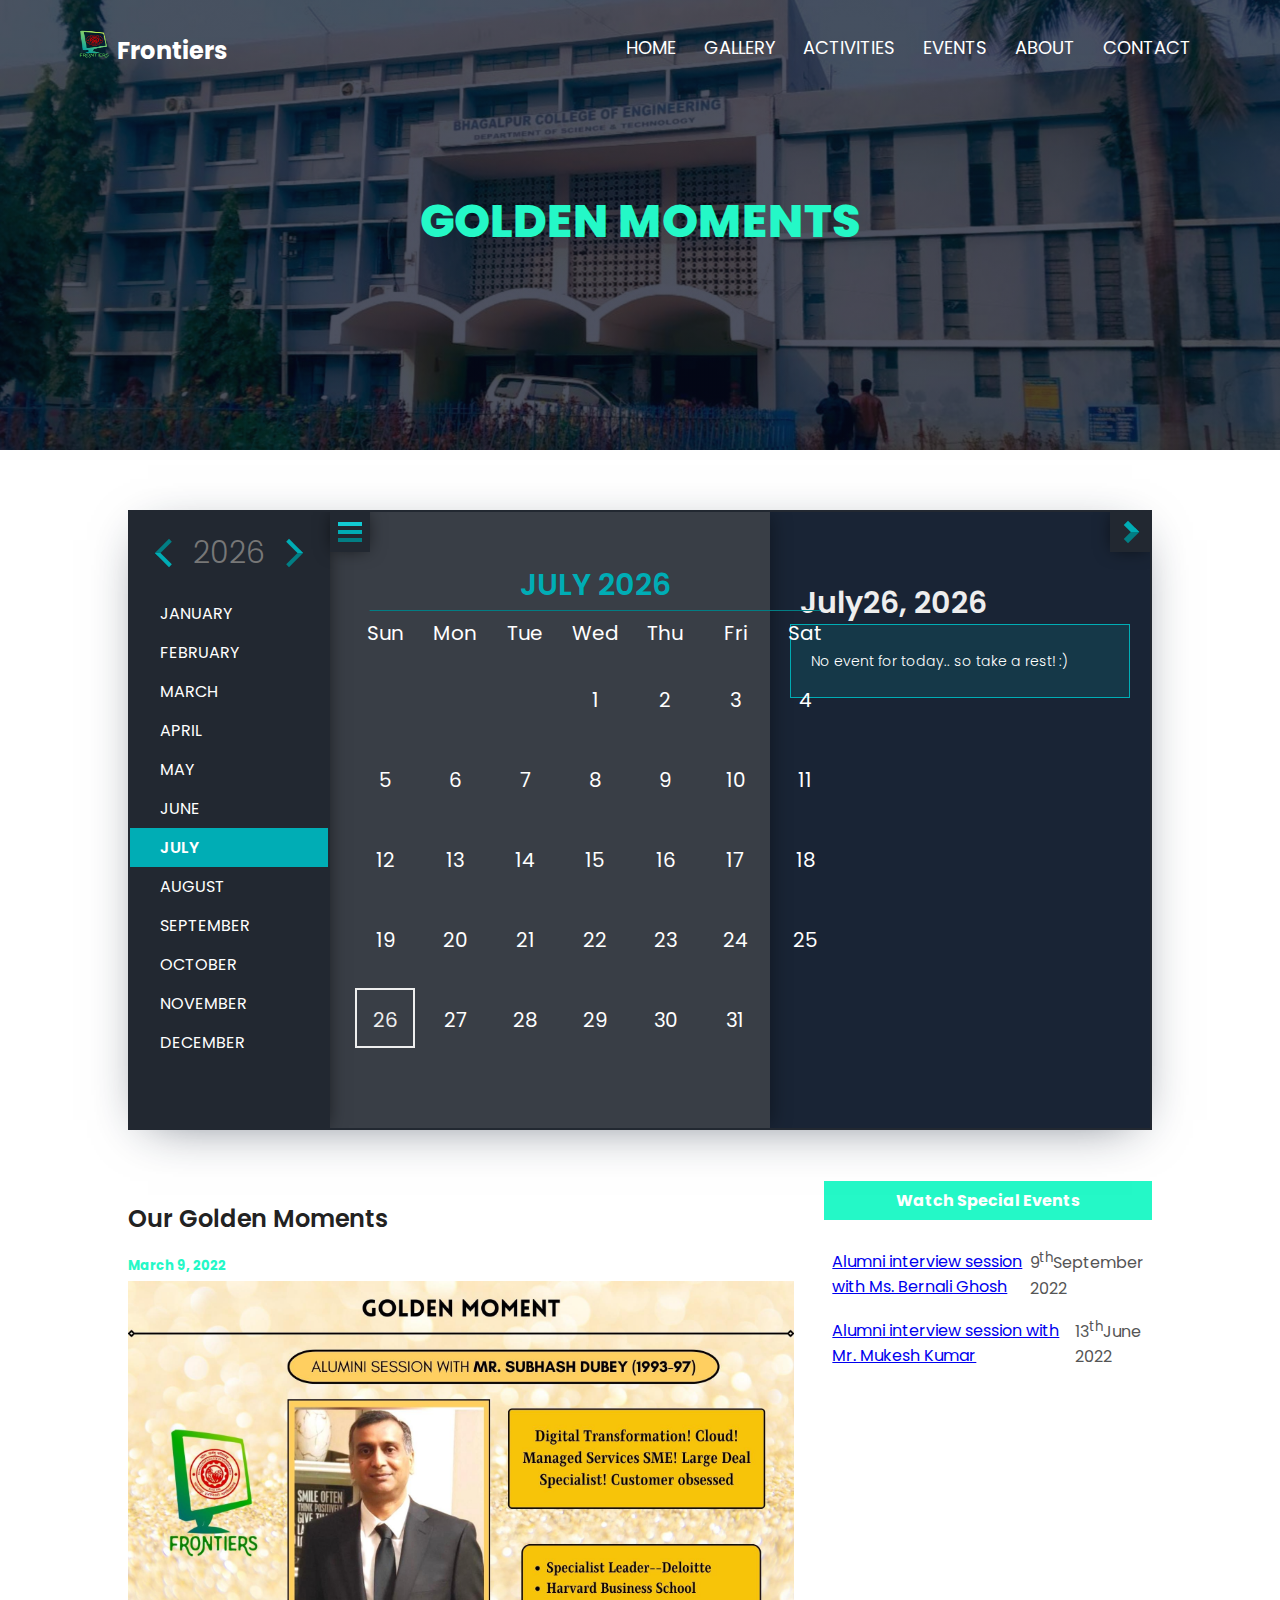
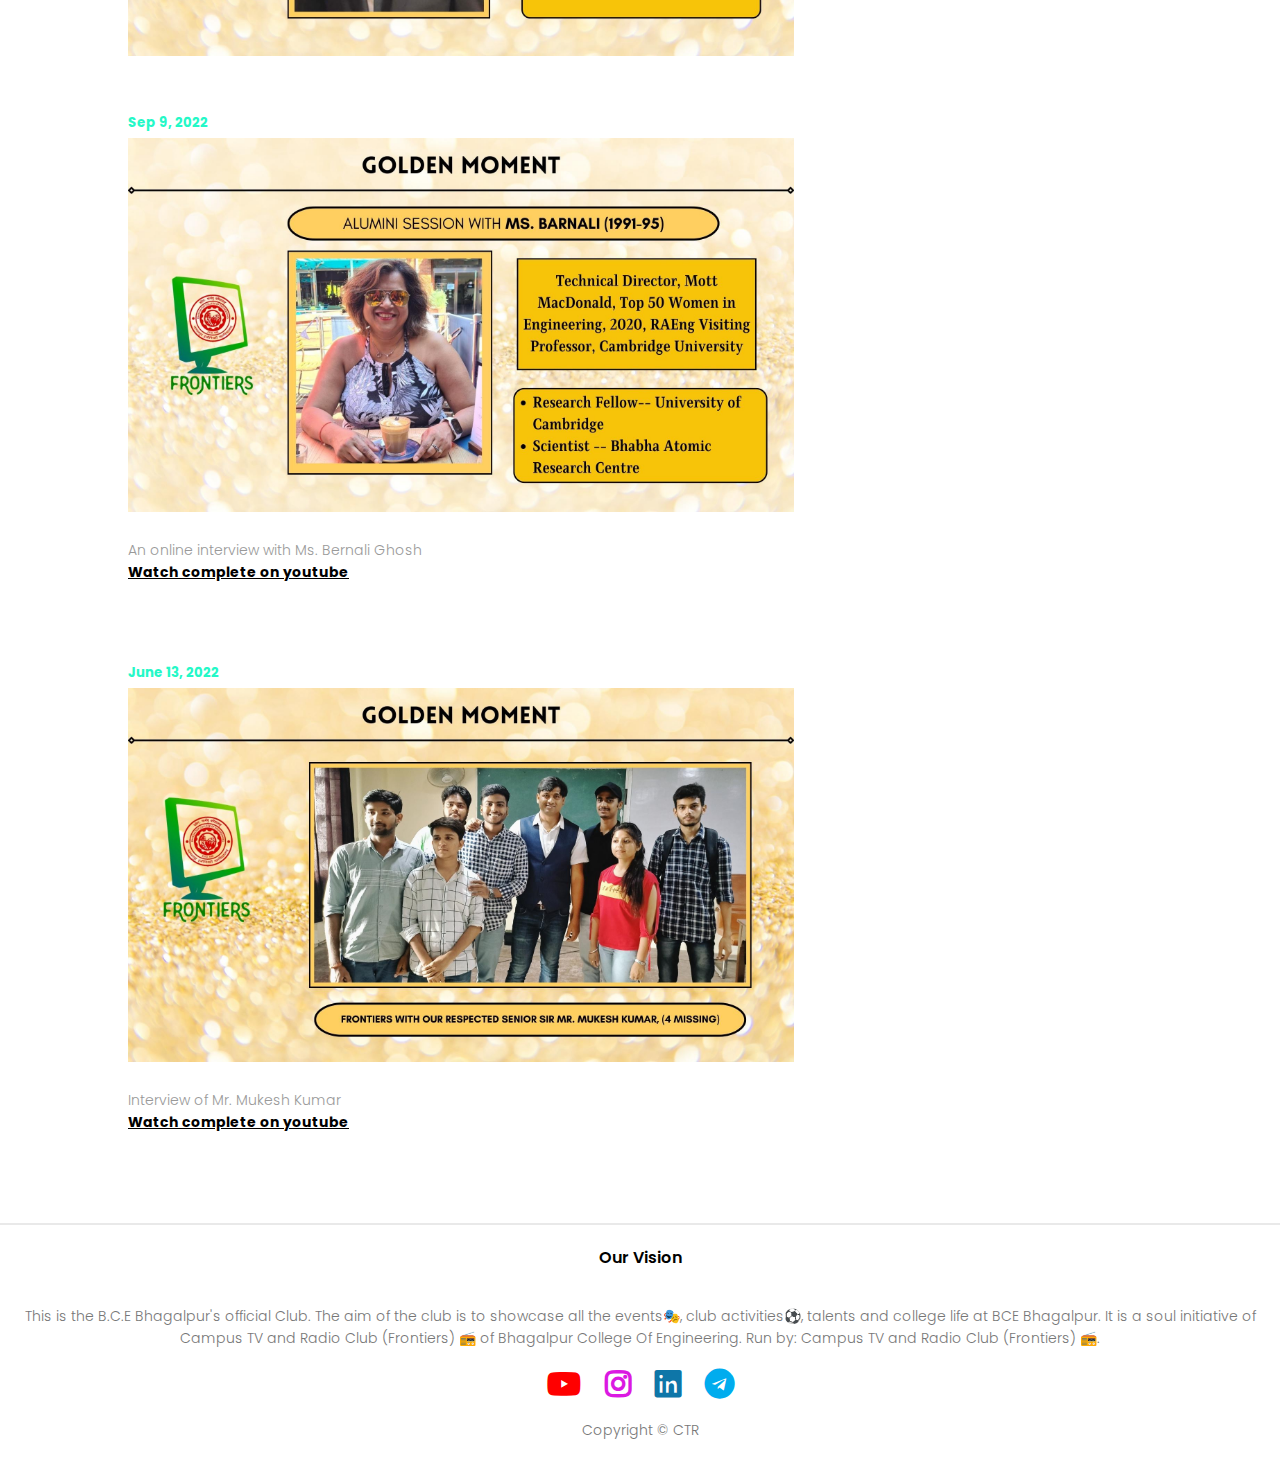
<file: events.html>
<!DOCTYPE html>
<html lang="en">
  <head>
    <meta charset="UTF-8" />
    <meta http-equiv="X-UA-Compatible" content="IE=edge" />
    <meta name="viewport" content="width=device-width, initial-scale=1.0" />
    <title>Campus TV and Radio Club</title>
    <link rel="icon" href="img/logoctv.png" />
    <link rel="stylesheet" href="style.css" />
    <link
      rel="stylesheet"
      href="https://cdnjs.cloudflare.com/ajax/libs/font-awesome/5.15.3/css/all.min.css"
    />
    <link
      rel="stylesheet"
      href="https://fonts.googleapis.com/css2?family=Poppins:wght@100;200;300;400;600;700&display=swap"
    />
    <link rel="stylesheet" href="evo-calendar.min.css" />
    <link rel="stylesheet" href="evo-calendar.midnight-blue.min.css" />
  </head>

  <body>
    <section class="Sub-header">
      <nav>
        <a href="./" class="logo"
          ><img
            src="img/logoctv.png"
            style="width: 35px; height: 30px"
            alt=""
          />
          Frontiers
        </a>
        <div class="nav-links" id="navLinks">
          <!-- reposnive bar open and close -->
          <i class="fa fa-times" onclick="hideMenu()"></i>
          <ul>
            <li><a href="./">Home</a></li>
            <li><a href="./gallery">Gallery</a></li>
            <li><a href="./activities">Activities</a></li>
            <li><a href="./events">Events</a></li>
            <li><a href="./about">About</a></li>
            <li><a href="./contact">Contact</a></li>
          </ul>
        </div>
        <i class="fa fa-bars" onclick="showMenu()"></i>
        <!-- reposnive bar open and close -->
      </nav>
      <h1>Golden Moments</h1>
    </section>

    <!-- Blog Page Section Start -->

    <section class="blog-content">
      <div class="hero">
        <div id="calendar"></div>
      </div>

      <div class="row">
        <div class="blog-left">
          <h2>Our Golden Moments</h2>
          <h5>March 9, 2022</h5>
          <img src="img/gallery/gm1.jpg" alt="" />
<!--           
          <p>
            Lorem ipsum dolor sit amet consectetur, adipisicing elit. Inventore
            corrupti blanditiis deserunt incidunt itaquaudantium alias porro.
            Sapiente voluptatem eligendi at voluptatum optio facilis?
          </p> -->
          <br />
          <br />
          <h5>Sep 9, 2022</h5>
          <img src="img/gallery/gm2.jpg" alt="" />
          <p>
            An online interview with Ms. Bernali Ghosh<br>
           <a href="https://youtu.be/7gzRILBr4og" target="_blank" style="color: black; font-weight: bold;">Watch complete on youtube</a>
          </p>
          <br />
          <!-- <p>
            Lorem ipsum dolor sit amet consectetur, adipisicing elit. Inventore
            corrupti blanditiis deserunt incidunt itaquaudantium alias porro.
            Sapiente voluptatem eligendi at voluptatum optio facilis?
          </p> -->

          <br />
          <br />
          <h5>June 13, 2022</h5>
          <img src="img/gallery/gm3.jpg" alt="" />
          <p>
            Interview of Mr. Mukesh Kumar<br>
           <a href="https://youtu.be/xYFFy_CUF2U" target="_blank" style="color: black; font-weight: bold;">Watch complete on youtube</a>
          </p>
          <!-- <p>
            Lorem ipsum dolor sit amet cotione expedita! Deleniti velit officia
            incidunt illum.
          </p> -->
         
          <!-- <div class="comment-box">
            <h3>Feedback</h3>
            <form
              class="comment-form"
              action="https://formsubmit.co/campustvandradio@gmail.com"
              method="POST"
            >
              
              <input type="text" name="_honey" style="display: none" />
              
              <input type="hidden" name="_captcha" value="false" />
              <input
                type="text"
                name="name"
                placeholder="Enter Name"
                required
              />
              <input
                type="email"
                name="email"
                placeholder="Enter Email"
                required
              />
              <textarea
                rows="5"
                name="comment"
                placeholder="Your Comment"
              ></textarea>
              <button type="submit" class="hero_btn btn">POST COMMENT</button>
            </form>
          </div> -->
        </div>

        <div class="blog-right">
          <h3>Watch Special Events</h3>
          
          <div>
            <span><a href="https://youtu.be/7gzRILBr4og">Alumni interview session with Ms. Bernali Ghosh</a></span>
            <span>9<sup>th</sup>September 2022</span>
          </div>
          <div>
            <span><a href="https://youtu.be/xYFFy_CUF2U">Alumni interview session with Mr. Mukesh Kumar</a></span>
            <span>13<sup>th</sup>June 2022</span>
          </div>
          
          
        </div>
      </div>
    </section>

    <!-- Blog Page Section end -->

    <!-- Footer Section start -->
    <section class="footer">
      <hr />
      <h4>Our Vision</h4>
      <p>
        This is the B.C.E Bhagalpur's official Club. The aim of the club is to
        showcase all the events🎭, club activities⚽, talents and college life
        at BCE Bhagalpur. It is a soul initiative of Campus TV and Radio Club
        (Frontiers) 📻 of Bhagalpur College Of Engineering. Run by: Campus TV
        and Radio Club (Frontiers) 📻.
      </p>
      <div className="icons">
        <a
          href="https://www.youtube.com/@bcebhagalpurofficial/"
          class="fab fa-youtube"
          style="font-size: 30px; margin: 10px; color: red"
          target="_blank"
        ></a>
        <a
          href="https://www.instagram.com/bcebhagalpur_official/"
          class="fab fa-instagram"
          style="font-size: 30px; margin: 10px; color: #db19e2"
          target="_blank"
        ></a>
        <a
          href="https://www.linkedin.com/in/frontiers-ctr-club-bcebgp/"
          class="fab fa-linkedin"
          style="font-size: 30px; margin: 10px; color: #0e76a8"
          target="_blank"
        ></a>
        <a
          href="https://t.me/+9pDm9shMOXRkMjNl"
          class="fab fa-telegram"
          style="font-size: 30px; margin: 10px; color: #00acee"
          target="_blank"
        ></a>
      </div>
      <p>Copyright © CTR</p>
    </section>
    <!-- Footer Section end -->

    <script src="script.js"></script>
    <!-- Add jQuery library (required) -->
    <script src="https://cdn.jsdelivr.net/npm/jquery@3.4.1/dist/jquery.min.js"></script>
    <script src="evo-calendar.min.js"></script>
    <script>
      $(document).ready(function () {
        $("#calendar").evoCalendar({
          theme: "Midnight Blue",

          calendarEvents: [
            {
              id: "marsman",
              name: "Happy Birthday Himanshu",
              badge: "",
              date: "September/11/2003",
              type: "birthday",
              description:
                '<b>Happy Birthday <a href="https://himanshu-vishwas.github.io" target="_blank">Himanshu Sir</a></b>',
              everyYear: true,
            },
            {
             id: "founder",
              name: "Happy Birthday Gaurav Sir",
              badge: "",
              date: "September/2/2003",
              type: "birthday",
              description:
                '<b>Happy Birthday Gaurav Sir</b>',
              everyYear: true,
            },
            
             {
             id: "coordinator",
              name: "Happy Birthday Kumar Chandra Bhanu Sir",
              badge: "",
              date: "April/5/2002",
              type: "birthday",
              description:
                '<b>Happy Birthday Gaurav Sir</b>',
              everyYear: true,
            },

            
            {
              id: "Violence",
              name: "Violence Against Women",
              badge: "",
              date: "December/24/2022",
              type: "holiday",
              description: "Violence Against Women",
              everyYear: false,
            },
            
            
            {
              id: "Badminton",
              name: "Final Badminton Match",
              badge: "",
              date: "December/25/2022",
              type: "holiday",
              description: "Final Badminton Match",
              everyYear: false,
            },
            
              {
              id: "Party",
              name: "Welcome party",
              badge: "",
              date: "December/25/2022",
              type: "holiday",
              description: "Welcome party",
              everyYear: false,
            },
            
            {
              id: "Debate",
              name: "Debate competition",
              badge: "",
              date: "February/11/2023",
              type: "holiday",
              description: "Debate competition",
              everyYear: false,
            },
            
            {
              id: "NCC-3",
              name: "3- Bihar Signal copy",
              badge: "",
              date: "May/15/2022",
              type: "holiday",
              description: "3-Bihar signal copy",
              everyYear: false,
            },
            
            
            {
              id: "Punnet",
              name: "Punnet Sagar Abhyan-(NCC)-1",
              badge: "",
              date: "April/01/2022",
              type: "holiday",
              description: "Punnet Sagar Abhyan-(NCC)-1",
              everyYear: false,
            },
            
           
            {
              id: "Punnet Abhyan",
              name: "Punnet Sagar Abhyan-(NCC)-3",
              badge: "",
              date: "December/18/2022",
              type: "holiday",
              description: "Punnet Sagar Abhyan-(NCC)-3",
              everyYear: false,
            },
            
            
            {
              id: "Yoga-Day",
              name: "International Day Of Yoga(NCC)",
              badge: "",
              date: "June/30/2022",
              type: "holiday",
              description: "International Day Of Yoga(NCC)",
              everyYear: false,
            },
            
            
            {
              id: "Punnet-2",
              name: "Punnet Sagar Abhyan-(NCC)-2",
              badge: "",
              date: "December/18/2022",
              type: "holiday",
              description: "Punnet Sagar Abhyan-(NCC)-2",
              everyYear: false,
            },
            
            
            {
              id: "Office",
              name: "Ncc Office Tour",
              badge: "",
              date: "December/18/2022",
              type: "holiday",
              description: "Ncc Office Tour",
              everyYear: false,
            },
            
            
            {
              id: "Beti safe Day",
              name: "Beti Bachao Beti Padhao",
              badge: "",
              date: "June/2/2023",
              type: "holiday",
              description: "Har Ghar Tringa(Beti Bachao Beti Padhao)",
              everyYear: false,
            },
            
            
            {
              id: "Beti safe Day",
              name: "Beti Bachao Beti Padhao",
              badge: "",
              date: "August/29/2022",
              type: "holiday",
              description: "Har Ghar Tringa(Beti Bachao Beti Padhao)",
              everyYear: false,
            },
            
            
            {
              id: "Beti safe day",
              name: "Beti Bachao Beti Padhao-2",
              badge: "",
              date: "Ferbuary/2/2023",
              type: "holiday",
              description: "Beti Bachao Beti Padhao-2",
              everyYear: false,
            },
            
            
            {
              id: "Beti Safe Day",
              name: "Beti Bachao Beti Padhao-1",
              badge: "",
              date: "January/22/2023",
              type: "holiday",
              description: "Beti Bachao Beti Padhao-1",
              everyYear: false,
            },
            
            
            
            
            {
              id: "Independence Day",
              name: "75th Independence Day",
              badge: "",
              date: "August/15/2022",
              type: "holiday",
              description: "Independence Day",
              everyYear: true,
            },
            
            
            {
              id: "Nasha mukti",
              name: "Nasha MUkti Abhyan(NCC)",
              badge: "",
              date: "December/4/2022",
              type: "holiday",
              description: "Nasha Mukti Abhyan",
              everyYear: false,
            },
            
            
            {
              id: "Campus",
              name: "Campus Tour Part-1",
              badge: "",
              date: "January/1/2022",
              type: "holiday",
              description: "Nasha Mukti Abhyan",
              everyYear: false,
            },

            
            {
              name: "Technoriti'23",
              badge: "", // Event badge (optional)
              date: ["February/27/2023", "March/02/2023"], // Date range
              description: "Technotiti'23 - Inter College Tech Fest of BCE Bhagalpur", // Event description (optional)
              type: "event",
              color: "#63d867" // Event custom color (optional)
            },
            
            {
              id: "Culturel Fest",
              name: "  UMANG ",
              badge: "",
              date: "March/3/2023",
              type: "holiday",
              description: "Spring fest ",
              everyYear: false,
            },
            
            
            
            

            //more than one days in a go
            // {
            //   name: "Vacation Leave",
            //   badge: "02/13 - 02/15", // Event badge (optional)
            //   date: ["February/13/2020", "February/15/2020"], // Date range
            //   description: "Vacation leave for 3 days.", // Event description (optional)
            //   type: "event",
            //   color: "#63d867" // Event custom color (optional)
            // }
          ],
        });
      });
    </script>
  </body>
</html>
</file>
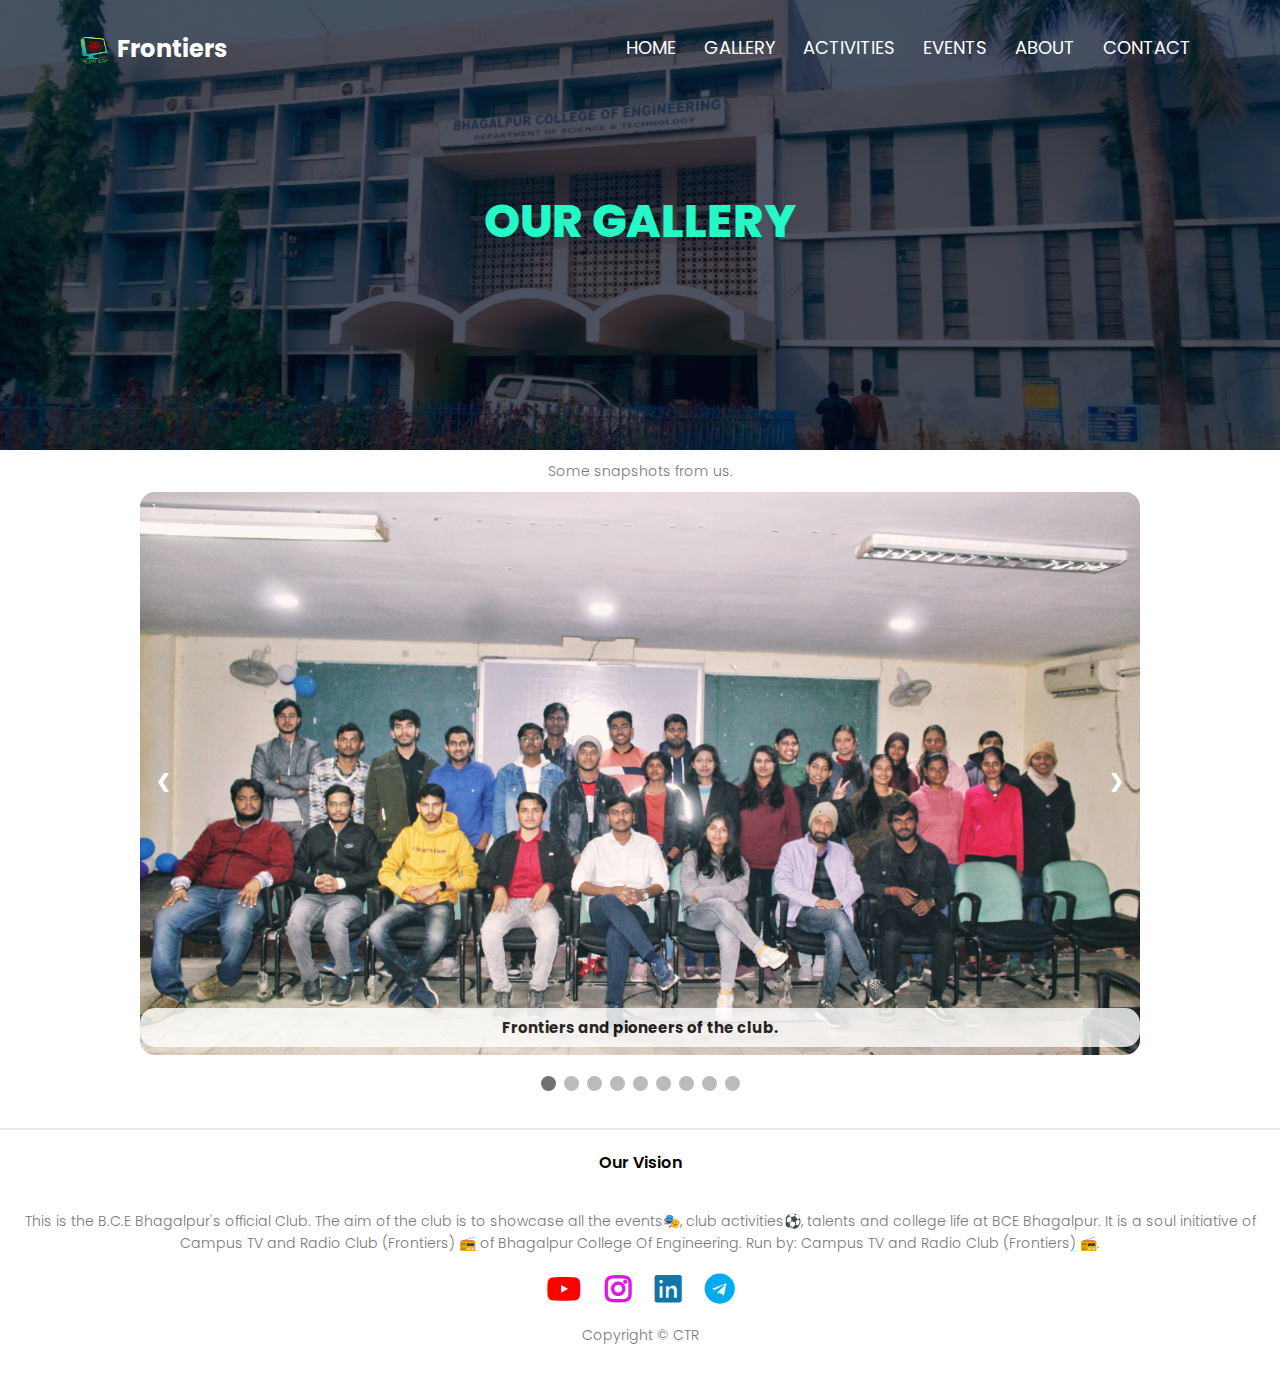
<file: gallery.html>
<!DOCTYPE html>
<html>
<head>
    <meta charset="UTF-8">
    <meta http-equiv="X-UA-Compatible" content="IE=edge">
    <meta name="viewport" content="width=device-width, initial-scale=1.0">
    <title>Campus TV and Radio Club</title>
    <link rel="icon" href="img/logoctv.png" />
    <link rel="stylesheet" href="style.css">
    <link rel="stylesheet" href="slider.css">
    <link rel="stylesheet" href="https://cdnjs.cloudflare.com/ajax/libs/font-awesome/5.15.3/css/all.min.css">
    <link rel="stylesheet"
        href="https://fonts.googleapis.com/css2?family=Poppins:wght@100;200;300;400;600;700&display=swap">

</head>
<body>
    <section class="Sub-header">
        <nav>
          <a href="./" class="logo"
          ><img
            src="img/logoctv.png"
            style="width: 35px; height: 30px"
            alt=""
          />
          Frontiers
        </a>
            <div class="nav-links" id="navLinks">
                <!-- reposnive bar open and close -->
                <i class="fa fa-times" onclick="hideMenu()"></i>
                <ul>
                    <li><a href="./">Home</a></li>
                    <li><a href="./gallery">Gallery</a></li>
                    <li><a href="./activities">Activities</a></li>
                    <li><a href="./events">Events</a></li>
                    <li><a href="./about">About</a></li>
                    <li><a href="./contact">Contact</a></li>
                </ul>
            </div>
            <i class="fa fa-bars" onclick="showMenu()"></i>
            <!-- reposnive bar open and close -->
        </nav>

<h1>Our Gallery</h1>
</section>
<p style="text-align: center;">Some snapshots from us.</p>

<div class="slideshow-container">

<div class="mySlides fade">
  <div class="numbertext">1</div>
  <a class="prev" onclick="prevSlide()">&#10094;</a>
<a class="next" onclick="showSlides()">&#10095;</a>
  <img src="img/gallery/1.png" style="width:100%;">
  <div class="text caption">Frontiers and pioneers of the club.</div>
</div>

<div class="mySlides fade">
  <div class="numbertext">2</div>
  <a class="prev" onclick="prevSlide()">&#10094;</a>
<a class="next" onclick="showSlides()">&#10095;</a>
  <img src="img/gallery/2.png" style="width:100%">
  <div class="text caption">Frontiers and pioneers of the club.</div>
</div>

<div class="mySlides fade">
  <div class="numbertext">3</div>
  <a class="prev" onclick="prevSlide()">&#10094;</a>
<a class="next" onclick="showSlides()">&#10095;</a>
  <img src="img/gallery/3.png" style="width:100%">
  <div class="text caption">Kumar Gaurav: Secretary and founder of the club.</div>
</div>

<div class="mySlides fade">
    <div class="numbertext">4</div>
    <a class="prev" onclick="prevSlide()">&#10094;</a>
<a class="next" onclick="showSlides()">&#10095;</a>
    <img src="img/gallery/4.png" style="width:100%">
    <div class="text caption">Our respected College officials.</div>
  </div>

  <div class="mySlides fade">
    <div class="numbertext">5</div>
    <a class="prev" onclick="prevSlide()">&#10094;</a>
<a class="next" onclick="showSlides()">&#10095;</a>
    <img src="img/gallery/5.png" style="width:100%">
    <div class="text caption">Induction Session</div>
  </div>
  <div class="mySlides fade">
    <div class="numbertext">6</div>
    <a class="prev" onclick="prevSlide()">&#10094;</a>
<a class="next" onclick="showSlides()">&#10095;</a>
    <img src="img/gallery/6.png" style="width:100%">
    <div class="text caption">Induction Session</div>
  </div>

  <div class="mySlides fade">
    <div class="numbertext">7</div>
    <a class="prev" onclick="prevSlide()">&#10094;</a>
<a class="next" onclick="showSlides()">&#10095;</a>
    <img src="img/gallery/7.png" style="width:100%">
    <div class="text caption">Pioneers of the club.</div>
  </div>

  <div class="mySlides fade">
    <div class="numbertext">8</div>
    <a class="prev" onclick="prevSlide()">&#10094;</a>
<a class="next" onclick="showSlides()">&#10095;</a>
    <img src="img/gallery/8.png" style="width:100%">
    <div class="text caption">Induction Session</div>
  </div>

  <div class="mySlides fade">
    <div class="numbertext">9</div>
    <a class="prev" onclick="prevSlide()">&#10094;</a>
<a class="next" onclick="showSlides()">&#10095;</a>
    <img src="img/gallery/9.png" style="width:100%">
    <div class="text caption">Frontiers and pioneers of the club.</div>
  </div>




</div>


<br>

<div style="text-align:center">
  <span class="dot"></span> 
  <span class="dot"></span> 
  <span class="dot"></span> 
  <span class="dot"></span> 
  <span class="dot"></span> 
  <span class="dot"></span> 
  <span class="dot"></span> 
  <span class="dot"></span> 
  <span class="dot"></span> 
</div>

<section class="footer">
    <hr>
    <h4>Our Vision</h4>
    <p>
      This is the B.C.E Bhagalpur's official Club. The aim of the club is to showcase all
      the events🎭, club activities⚽, talents and college life at BCE
      Bhagalpur. It is a soul initiative of Campus TV and Radio Club
      (Frontiers) 📻 of Bhagalpur College Of Engineering. Run by: Campus TV
      and Radio Club (Frontiers) 📻.
    </p>

    <!-- <div class="icons">
        <i class="fab fa-facebook-f"></i>
        <i class="fab fa-instagram"></i>
        <i class="fab fa-twitter"></i>
        <i class="fab fa-linkedin"></i>
    </div> -->
    <div className="icons">            
        <a href="https://www.youtube.com/@bcebhagalpurofficial/" class="fab fa-youtube" style="font-size: 30px; margin: 10px; color: red;" target="_blank"></a>
        <a href="https://www.instagram.com/bcebhagalpur_official/" class="fab fa-instagram" style="font-size: 30px; margin: 10px; color: #db19e2;" target="_blank"></a>
        <a href="https://www.linkedin.com/in/frontiers-ctr-club-bcebgp/" class="fab fa-linkedin" style="font-size: 30px; margin: 10px; color: #0e76a8;" target="_blank"></a>
        <a href="https://t.me/+9pDm9shMOXRkMjNl" class="fab fa-telegram" style="font-size: 30px; margin: 10px; color: #00acee;" target="_blank"></a>
    </div>
    <p>Copyright © CTR </p>
</section>
<!-- Footer Section End -->

<script src="slider.js"></script>
<script src="script.js"></script>
</body>
</html>
</file>
<file: style.css>
* {
    margin: 0;
    padding: 0;
    box-sizing: border-box;
    font-family: 'Poppins', sans-serif;
}

.header {
    min-height: 100vh;
    width: 100%;
    background-image: linear-gradient(#034d5ac4, #2a0a834d), url(img/banner.png);
    background-position: center;
    background-size: cover;
    position: relative;
}

nav {
    display: flex;
    padding: 2% 6%;
    justify-content: space-between;
    align-items: center;
}

nav .logo {
    text-decoration: none;
    font-size: 24px;
    color: #ffffff;
    font-weight: bold;
}

nav .fab {
    font-size: 42px;
    /* color: #5236f4; */
    color: #24f8c7;
}

.nav-links {
    flex: 1;
    text-align: right;
}

.nav-links ul li {
    display: inline-block;
    list-style: none;
    padding: 8px 12px;
    position: relative;
    text-transform: uppercase;
}

.nav-links ul li a {
    text-decoration: none;
    color: #fff;
    font-size: 18px;
}

.nav-links ul li::after {
    content: '';
    width: 0%;
    height: 2px;
    background: #24f8c7;
    display: block;
    margin: auto;
    transition: 0.5s;
}

.nav-links ul li:hover::after {
    width: 100%;
}

.text.caption{
    background-color: white;
    color: black;
    font-weight: bold;
    border-radius: 15px;
    opacity: 0.8;
    
}

.text_box {
    width: 90%;
    color: #fff;
    position: absolute;
    top: 50%;
    left: 50%;
    transform: translate(-50%, -50%);
    text-align: center;
}

.text_box h2 {
    font-size: 90px;
    font-weight: 900;
    color: #24f8c7;
}

.text_box #headtext {
    font-size: 42px;
    font-weight: 900;
    text-transform: uppercase;
    margin-top: -1%;
    margin-bottom: 1%;
    color: #ffffff;
}

.text_box p {
    margin: 10px 0 40px;
    font-size: 18px;
    color: #ffff;
}

.hero_btn {
    position: relative;
    display: inline-block;
    color: #fff;
    border: 1px solid #fff;
    border-radius: 5px;
    padding: 12px 34px;
    font-size: 13px;
    background: transparent;
    cursor: pointer;
    text-decoration: none;
}
.read_more{
    margin-top: 50px;
    background-color: rgba(53, 86, 88, 0.514);
    font-size: large;
}

.read_more:hover{
    color: black;
}

.hero_btn:hover {
    border: 1px solid #24f8c7;
    background: #24f8c7;
    transition: 1s;
}

nav .fa {
    display: none;
}

.hero{
    width: 100%;
    height: 100%;
    /* padding-top: 50px; */
}


/* Responsive Navbar Section Start */

@media(max-width: 800px) {
    .text_box h2 {
        font-size: 50px;
    }
    .text_box #headtext {
        font-size: 23px;
    }
    .text_box p {
        margin: 10px 40px;
        font-size: 20px;
    }
    .nav-links ul li {
        display: block;
    }
    .nav-links {
        position: fixed;
        background: #47b19efa;
        height: 100vh;
        width: 200px;
        top: 0;
        right: -200px;
        text-align: left;
        z-index: 2;
        transition: 1.2s;
    }
    nav .fa {
        display: block;
        color: #ffff;
        margin: 10px;
        font-size: 22px;
        cursor: pointer;
    }
    .nav-links ul {
        padding: 30px;
    }
}

/* Responsive Navbar Section End */

.buttonss{
    display: flex;
    flex-direction: row;
    align-items: center;
    justify-content: center;
}

.buttonss .buttons{
    margin:10px;
}

/* Course Section Start */

.course {
    width: 80%;
    margin: auto;
    text-align: center;
    padding-top: 100px;
}

.PageBlock {
    position: relative;
    margin: 0px !important;
    padding: 0px;
}

.verticalLine {
    widtH: 2px;
    height: 100px;
    background: #24f8c7;
    margin: 0 auto 40px;
}

.Clear {
    clear: both;
}

h1 {
    font-size: 46px;
    font-weight: 800;
    margin: 15px 0;
    line-height: 50px;
    text-transform: uppercase;
    color: #24f8c7;
}

p {
    color: #777;
    font-size: 14px;
    font-weight: 300;
    line-height: 22px;
    padding: 10px;
}

.row {
    margin-top: 5%;
    display: flex;
    justify-content: space-between;
}

.course-col {
    flex-basis: 31%;
    background: #fff3f3;
    border-radius: 10px;
    margin-bottom: 5%;
    padding: 20px 12px;
    box-sizing: border-box;
    transition: 0.5s;
}

.course-col h3 {
    text-align: center;
    font-weight: 600;
    margin: 10px 0;
    line-height: 1.1;
}

.course-col:hover {
    box-shadow: 0 0 20px 0px rgba(0, 0, 0, 0.2);
}

@media (max-width: 700px) {
    .verticalLine {
        widtH: 1px;
    }
    h1 {
        font-size: 24px;
        line-height: unset;
    }
    .row {
        flex-direction: column;
    }
}

/* Course Section End */
/*techfest section start*/
.techfest{
    width: 80%;
    margin: auto;
    text-align: center;
    padding-top: 50px;
    display: flex;
    flex-direction: column;
    justify-content: center;
    align-items: center;
}
/*techfest section end*/

.News {
    width: 80%;
    margin: auto;
    text-align: center;
    padding-top: 50px;
}

/* Campus Section Start */

.campus {
    width: 80%;
    margin: auto;
    text-align: center;
    padding-top: 50px;
}

.campus-col {
    position: relative;
    flex-basis: 32%;
    border-radius: 10px;
    margin-bottom: 30px;
    overflow: hidden;
}

.campus-col img {
    width: 100%;
    display: block;
}

.layer {
    background: transparent;
    width: 100%;
    height: 100%;
    position: absolute;
    top: 0;
    left: 0;
    transition: 0.5s;
}

.layer:hover {
    /* background: rgba(226, 0, 0, 0.7); */
    background: #24f8c7d7;
}

.layer h3 {
    position: absolute;
    width: 100%;
    font-weight: 500;
    color: #fff;
    font-size: 26px;
    bottom: 0;
    left: 50%;
    transform: translateX(-50%);
    opacity: 0;
    transition: 0.5s;
}

.layer:hover h3 {
    bottom: 49%;
    opacity: 1;
}

/* Campus Section End */

/* Facilities Section Start */

.facilities {
    width: 80%;
    margin: auto;
    text-align: center;
    padding-top: 100px;
}

.facilities-col {
    flex-basis: 31%;
    border-radius: 10px;
    margin-bottom: 5%;
    text-align: left;
}

.facilities-col img {
    width: 100%;
    transition: 0.5s;
    border-radius: 10px;
}

.facilities-col img:hover {
    box-shadow: 0 0 20px 10px rgba(54, 58, 121, 0.2);
}

.facilities-col p {
    padding: 0;
}

.facilities-col h3 {
    text-align: left;
    margin-top: 16px;
    margin-bottom: 15px;
}

/* Facilities Section End */

/* Testimonials Section Start */

.testimonials {
    margin: auto;
    width: 80%;
    padding-top: 100px;
    text-align: center;
}

.testimonials-col {
    flex-basis: 44%;
    border-radius: 10px;
    margin: 1%;
    text-align: left;
    background: #fff3f3;
    padding: 25px;
    cursor: pointer;
    display: flex;
}


.testimonials-col p {
    padding: 0;
}

.testimonials-col h3 {
    margin-top: 15px;
    text-align: left;
}

.testimonials-col .fa {
    color: #24f8c7;
}

@media (max-width: 700px) {
    .testimonials-col img {
        margin-left: 0px;
        margin-right: 15px;
    }
}

/* Testimonials Section Start */

/* Call To Action Section Start */

.cta {
    margin: 100px auto;
    width: 80%;
    background-image: linear-gradient(rgba(0, 0, 0, 0.5), rgba(0, 0, 0, 0.7)), url(img/course1.png);
    background-size: cover;
    background-position: center;
    border-radius: 10px;
    text-align: center;
    padding: 100px 0;
}

.cta h1 {
    font-size: 58px;
    font-weight: 800;
    margin: 15px 0;
    line-height: 1.1;
    text-transform: uppercase;
    color: #fff;
}

@media (max-width: 700px) {
    .cta h1 {
        font-size: 26px;
    }
}

/* Call To Action Section End */

/* Footer Section Start */

.footer {
    width: 100%;
    text-align: center;
    padding: 30px 0;
}

.footer h4 {
    font-weight: 600;
    margin-bottom: 25px;
    margin-top: 20px;
}

.footer a {
    text-decoration: none;
    color: #949fdf;
    font-weight: 600;
}

.footer a:hover {
    color: #24f8c7;
}

.icons .fab {
    
    color: #5236f4;
    margin: 0 13px;
    cursor: pointer;
    padding: 18px 0;
}

.icons .fab:hover{
    color: #24f8c7;
}

.fa-heart {
    color: #24f8c7;
}

hr {
    border: 0.01px solid #7777772a;
}

/* Footer Section End */

/* About Us Section Start */

.Sub-header {
    height: 50vh;
    width: 100%;
    background-image: linear-gradient(rgba(4, 9, 30, 0.7), rgba(4, 9, 30, 0.7)), 
    url(img/banner.png);
    background-position: center;
    background-size: cover;
    text-align: center;
    color: #fff;
}

.Sub-header h1 {
    margin-top: 100px;
}

.about-us {
    width: 80%;
    margin: auto;
    padding-top: 80px;
    padding-bottom: 50px;
}

.about-col {
    flex-basis: 48%;
    padding: 30px 2px;
}

.about-col img {
    width: 100%;
}

.about-col h1 {
    padding-top: 0;
}

.about-col p {
    padding: 15px 0 25px;
}

.btn {
    border: 1px solid #5236f4;
    background: transparent;
    color: #5236f4;
}

.btn:hover {
    color: #fff;
}

.coordinators{
    display: flex;
    justify-content: center;
    align-items: center;
    
}

.team_members{
    display: flex;
    justify-content: center;
    align-items: center;
    flex-wrap: wrap;
    

}

.team_members .member{
    width: 330px;
    height: 416px;
    padding: 60px 30px;
    margin: 10px;
    background: #f2f3f7;
    box-shadow: 0.6em 0.6em 1.2em #a7e6db,
                -0.5em -0.5em 1em #ffffff;
    border-radius: 20px;

}
.team_members .member .content{
    display: flex;
    justify-content: center;
    align-items: center;
    flex-direction: column;
}
.team_members .member .content .imgBx{
    width: 180px;
    height: 180px;
    border-radius: 50%;
    position: relative;
    overflow: hidden;
    margin-bottom: 1px;
}

.team_members .member .content .imgBx img{
    position: absolute;
    top: 0;
    left: 0;
    width: 100%;
    height: 100%;
    object-fit: cover ;

}

.team_members .member .content .contentBx h4{
    color: #36187d;
    font-size: 1.5rem;
    font-weight: bold;
    text-align: center;
    letter-spacing: 1px;
}

.team_members .member .content .contentBx h5{
    color: #6c758f;
    font-size: 1.2rem;
    font-weight: bold;
    text-align: center;

}
.team_members .member .content .sci{
    margin-top: 20px;
}
.team_members .member .content .sci a{
    text-decoration: none;
    color: #6c758f;
    font-size: 30px;
    margin: 10px;
    transition: color 0.4s;
}
team_members .member .content .sci a:hover{
    color: #0196e3;

}


/* About Us Section end */



/* Blog Section start */

.blog-content {
    width: 80%;
    margin: auto;
    padding: 60px 0;
}

.blog-left {
    flex-basis: 65%;
}

.blog-left img {
    width: 100%;
    margin-bottom: 20px;
}

.blog-left h2 {
    color: #222;
    font-weight: 600;
    margin: 20px 0;
}

.blog-left h5 {
    color: #24f8c7;
    font-weight: bolder;
    margin: 5px 0;
    cursor: pointer;
}

.blog-left p {
    color: #999;
    padding: 0;
}

.blog-right {
    flex-basis: 32%;
}

.blog-right h3 {
    background: #24f8c7;
    color: #fff;
    padding: 7px 0;
    font-size: 16px;
    margin-bottom: 20px;
    text-align: center;
}

.blog-right div {
    display: flex;
    align-items: center;
    justify-content: space-between;
    color: #555;
    padding: 8px;
    box-sizing: border-box;
}

.blog-right div:hover {
    color: #24f8c7;
    cursor: pointer;
}

/* Blog Section End */

/* Comment Box Section Start */

.comment-box {
    border: 1px solid #ccc;
    margin: 50px 0;
    padding: 10px 20px;
}

.comment-box h3 {
    text-align: left;
}

.comment-form input, .comment-form textarea {
    width: 100%;
    padding: 10px;
    margin: 15px 0;
    box-sizing: border-box;
    border: none;
    outline: none;
    background: #f0f0f0;
}

.comment-form button {
    margin: 10px 0;
}

@media(max-width: 700px) {
    .Sub-header h1 {
        font-size: 24px;
    }
}

/* Comment Box Section End */

/* Contact Us Section Start */

.loacation {
    width: 80%;
    margin: auto;
    padding: 80px 0;
}

.loacation iframe {
    width: 100%;
}

.contact-us {
    width: 80%;
    margin: auto;
}

.content-col {
    flex-basis: 48%;
    margin-bottom: 30px;
}

.content-col div {
    display: flex;
    align-items: center;
    margin-bottom: 40px;
}

.content-col div .fa {
    font-size: 28px;
    color: #24f8c7;
    margin: 10px;
    margin-right: 30px;
}

.content-col div p {
    padding: 0;
}

.content-col div h5 {
    font-size: 20px;
    margin-bottom: 5px;
    color: #555;
    font-weight: 400;
}

.content-col input, .content-col textarea {
    width: 100%;
    padding: 15px;
    margin-bottom: 17px;
    border: 1px solid #ccc;
    outline: none;
    box-sizing: border-box;
}

/* Contact Us Section end */
</file>
<file: slider.css>
* {box-sizing: border-box;}
body {font-family: Verdana, sans-serif;}
.mySlides {display: none;}
img {vertical-align: middle;border-radius: 15px;}

/* Slideshow container */
.slideshow-container {
  max-width: 1000px;
  position: relative;
  max-height: 100vh;
  margin: auto;
}

/* Caption text */
.text {
  color: #f2f2f2;
  font-size: 15px;
  padding: 8px 12px;
  position: absolute;
  bottom: 8px;
  width: 100%;
  text-align: center;
}

/* Number text (1/3 etc) */
.numbertext {
  color: #f2f2f2;
  font-size: 12px;
  padding: 8px 12px;
  position: absolute;
  top: 0;
}

/* The dots/bullets/indicators */
.dot {
  height: 15px;
  width: 15px;
  margin: 0 2px;
  background-color: #bbb;
  border-radius: 50%;
  display: inline-block;
  transition: background-color 0.6s ease;
}

.active {
  background-color: #717171;
}

/* Fading animation */
.fade {
    -webkit-animation-name: fade;
    -webkit-animation-duration: 1.5s;
  animation-name: fade;
  animation-duration: 1.5s;
}

@-webkit-keyframes fade {
  from {opacity: .8} 
  to {opacity: 1}
}

@keyframes fade {
  from {opacity: .8} 
  to {opacity: 1}
}

/* On smaller screens, decrease text size */
@media only screen and (max-width: 300px) {
    .prev,
    .next,
  .text {font-size: 11px}
}
/* Next & previous buttons */
.prev,
.next {
    cursor: pointer;
    position: absolute;
    top: 50%;
    width: auto;
    padding: 16px;
    margin-top: -22px;
    color: white;
    font-weight: bold;
    font-size: 18px;
    transition: 0.6s ease;
    border-radius: 0 3px 3px 0;
    user-select: none;
}

/* Position the "next button" to the right */
.next {
    right: 0;
    border-radius: 3px 0 0 3px;
}

/* On hover, add a black background color with a little bit see-through */
.prev:hover,
.next:hover {
    background-color: rgba(0, 0, 0, 0.8);
}
</file>
<file: evo-calendar.min.css>
/*!
 * Evo Calendar - Simple and Modern-looking Event Calendar Plugin
 *
 * Licensed under the MIT License
 *
 * Version: 1.1.2
 * Author: Edlyn Villegas
 * Docs: https://edlynvillegas.github.com/evo-calendar
 * Repo: https://github.com/edlynvillegas/evo-calendar
 * Issues: https://github.com/edlynvillegas/evo-calendar/issues
 *
*/
*,
::after,
::before {
  -webkit-box-sizing: border-box;
  box-sizing: border-box;
}
html,
body {
  padding: 0;
  margin: 0;
}
body {
  font-family: "Source Sans Pro";
}
input:focus,
textarea:focus,
button:focus {
  outline: none;
}
.evo-calendar {
  position: relative;
  background-color: #fbfbfb;
  color: #5a5a5a;
  width: 100%;
  -webkit-box-shadow: 0 10px 50px -20px #8773c1;
  box-shadow: 0 10px 50px -20px #8773c1;
  margin: 0 auto;
  overflow: hidden;
  z-index: 1;
}
.calendar-sidebar {
  position: absolute;
  margin-top: 0;
  width: 200px;
  height: 100%;
  float: left;
  background-color: #8773c1;
  color: #fff;
  z-index: 1;
  -webkit-box-shadow: 5px 0 18px -3px #8773c1;
  box-shadow: 5px 0 18px -3px #8773c1;
  -webkit-transition: all 0.3s ease;
  -o-transition: all 0.3s ease;
  transition: all 0.3s ease;
  -webkit-transform: translateX(0);
  -ms-transform: translateX(0);
  transform: translateX(0);
  z-index: 2;
}
.sidebar-hide .calendar-sidebar {
  -webkit-transform: translateX(-100%);
  -ms-transform: translateX(-100%);
  transform: translateX(-100%);
  -webkit-box-shadow: none;
  box-shadow: none;
}
.calendar-sidebar > span#sidebarToggler {
  position: absolute;
  width: 40px;
  height: 40px;
  top: 0;
  right: 0;
  -webkit-transform: translate(100%, 0);
  -ms-transform: translate(100%, 0);
  transform: translate(100%, 0);
  background-color: #8773c1;
  padding: 10px 8px;
  cursor: pointer;
  -webkit-box-shadow: 5px 0 18px -3px #8773c1;
  box-shadow: 5px 0 18px -3px #8773c1;
}
.calendar-sidebar > .calendar-year {
  padding: 20px;
  text-align: center;
}
.calendar-sidebar > .calendar-year > p {
  margin: 0;
  font-size: 30px;
  display: inline-block;
}
.calendar-sidebar > .calendar-year > button.icon-button {
  display: inline-block;
  width: 20px;
  height: 20px;
  overflow: visible;
}
.calendar-sidebar > .calendar-year > button.icon-button > span {
  border-right: 4px solid #fff;
  border-bottom: 4px solid #fff;
  width: 100%;
  height: 100%;
}
.calendar-sidebar > .calendar-year > img[year-val="prev"] {
  float: left;
}
.calendar-sidebar > .calendar-year > img[year-val="next"] {
  float: right;
}
.calendar-sidebar > .month-list::-webkit-scrollbar {
  width: 5px;
  height: 5px;
}
.calendar-sidebar > .month-list::-webkit-scrollbar-track {
  background: transparent;
}
.calendar-sidebar > .month-list::-webkit-scrollbar-thumb {
  background: #fff;
  border-radius: 5px;
}
.calendar-sidebar > .month-list::-webkit-scrollbar-thumb:hover {
  background: #d6c8ff;
}
.calendar-sidebar > .month-list > .calendar-months {
  list-style-type: none;
  margin: 0;
  padding: 0;
}
.calendar-sidebar > .month-list > .calendar-months > li {
  padding: 7px 30px;
  cursor: pointer;
  font-size: 16px;
}
.calendar-sidebar > .month-list > .calendar-months > li:hover {
  background-color: #a692e0;
}
.calendar-sidebar > .month-list > .calendar-months > li.active-month {
  background-color: #755eb5;
}
.calendar-inner {
  position: relative;
  padding: 40px 30px;
  float: left;
  width: 100%;
  max-width: calc(100% - 600px);
  margin-left: 200px;
  background-color: #fff;
  -webkit-box-shadow: 5px 0 18px -3px rgba(0, 0, 0, 0.15);
  box-shadow: 5px 0 18px -3px rgba(0, 0, 0, 0.15);
  -webkit-transition: all 0.3s ease;
  -o-transition: all 0.3s ease;
  transition: all 0.3s ease;
  z-index: 1;
}
.calendar-inner::after {
  content: none;
  position: absolute;
  top: 0;
  left: 0;
  width: 100%;
  height: 100%;
  background-color: rgba(83, 74, 109, 0.5);
}
.sidebar-hide .calendar-inner {
  max-width: calc(100% - 400px);
  margin-left: 0;
}
.event-hide .calendar-inner {
  max-width: calc(100% - 200px);
}
.event-hide.sidebar-hide .calendar-inner {
  max-width: 100%;
}
.calendar-inner .calendar-table {
  border-collapse: collapse;
  font-size: 20px;
  width: 100%;
  -webkit-user-select: none;
  -moz-user-select: none;
  -ms-user-select: none;
  user-select: none;
}
th[colspan="7"] {
  position: relative;
  text-align: center;
  text-transform: uppercase;
  font-weight: 600;
  font-size: 30px;
  color: #8773c1;
}
th[colspan="7"]::after {
  content: "";
  position: absolute;
  bottom: -3px;
  left: 50%;
  width: 50px;
  height: 5px;
  -webkit-transform: translateX(-50%);
  -ms-transform: translateX(-50%);
  transform: translateX(-50%);
  background-color: rgba(135, 115, 193, 0.15);
}
tr.calendar-header .calendar-header-day {
  padding: 10px;
  text-align: center;
  color: #5a5a5a;
}
tr.calendar-body .calendar-day {
  padding: 10px 0;
}
tr.calendar-body .calendar-day .day {
  position: relative;
  padding: 15px;
  height: 60px;
  width: 60px;
  margin: 0 auto;
  border-radius: 50%;
  text-align: center;
  color: #5a5a5a;
  border: 1px solid transparent;
  -webkit-transition: all 0.3s ease, -webkit-transform 0.5s ease;
  transition: all 0.3s ease, -webkit-transform 0.5s ease;
  -o-transition: all 0.3s ease, transform 0.5s ease;
  transition: all 0.3s ease, transform 0.5s ease;
  transition: all 0.3s ease, transform 0.5s ease, -webkit-transform 0.5s ease;
  cursor: pointer;
}
tr.calendar-body .calendar-day .day:hover {
  background-color: #dadada;
}
tr.calendar-body .calendar-day .day:active {
  -webkit-transform: scale(0.9);
  -ms-transform: scale(0.9);
  transform: scale(0.9);
}
tr.calendar-body .calendar-day .day.calendar-active,
tr.calendar-body .calendar-day .day.calendar-active:hover {
  color: #5a5a5a;
  border-color: rgba(0, 0, 0, 0.5);
}
tr.calendar-body .calendar-day .day.calendar-today {
  color: #fff;
  background-color: #8773c1;
}
tr.calendar-body .calendar-day .day.calendar-today:hover {
  color: #fff;
  background-color: #755eb5;
}
tr.calendar-body .calendar-day .day[disabled] {
  pointer-events: none;
  cursor: not-allowed;
  background-color: transparent;
  color: #b9b9b9;
}
.calendar-events {
  position: absolute;
  top: 0;
  right: 0;
  width: 400px;
  height: 100%;
  padding: 70px 30px 60px 30px;
  background-color: #fbfbfb;
  -webkit-transition: all 0.3s ease;
  -o-transition: all 0.3s ease;
  transition: all 0.3s ease;
  overflow-y: auto;
  z-index: 0;
}
.calendar-events::-webkit-scrollbar {
  width: 5px;
  height: 5px;
}
.calendar-events::-webkit-scrollbar-track {
  background: transparent;
}
.calendar-events::-webkit-scrollbar-thumb {
  background: #8e899c;
  border-radius: 5px;
}
.calendar-events::-webkit-scrollbar-thumb:hover {
  background: #6c6875;
}
.calendar-events > .event-header > p {
  font-size: 30px;
  font-weight: 600;
  color: #5a5a5a;
}
#eventListToggler {
  position: absolute;
  width: 40px;
  height: 40px;
  top: 0;
  right: 0;
  background-color: #8773c1;
  padding: 10px;
  cursor: pointer;
  -webkit-box-shadow: 5px 0 18px -3px #8773c1;
  box-shadow: 5px 0 18px -3px #8773c1;
  z-index: 1;
}
.event-list::after {
  content: "";
  clear: both;
  display: table;
}
.event-list > .event-empty {
  padding: 15px 10px;
  background-color: rgba(135, 115, 193, 0.15);
  border: 1px solid #8773c1;
}
.event-list > .event-empty > p {
  margin: 0;
  color: #755eb5;
}
.event-container {
  position: relative;
  display: flex;
  width: 100%;
  border-radius: 10px;
  margin-bottom: 10px;
  -webkit-transition: all 0.3s ease;
  -o-transition: all 0.3s ease;
  transition: all 0.3s ease;
  cursor: pointer;
  float: left;
}
.event-container::before {
  content: "";
  position: absolute;
  top: 0;
  left: 0;
  width: 2px;
  height: 100%;
  transform: translate(29px, 30px);
  background-color: #eaeaea;
  z-index: -1;
}
.event-container:last-child.event-container::before {
  height: 30px;
  transform: translate(29px, 0);
}
.event-container:only-child.event-container::before {
  height: 0;
  opacity: 0;
}
.event-container:hover {
  background-color: #fff;
  -webkit-box-shadow: 0 3px 12px -4px rgba(0, 0, 0, 0.65);
  box-shadow: 0 3px 12px -4px rgba(0, 0, 0, 0.65);
}
.event-container > .event-icon {
  position: relative;
  padding: 20px;
  width: 60px;
  height: 60px;
  float: left;
}
.event-container > .event-icon > img {
  width: 30px;
}
.event-container > .event-info {
  align-self: center;
  width: calc(100% - 60px);
  display: inline-block;
  padding: 10px 10px 10px 0;
}
.event-container > .event-info > p {
  margin: 0;
  color: #5a5a5a;
}
.event-container > .event-info > p.event-title {
  position: relative;
  font-size: 22px;
  font-weight: 600;
}
.event-container > .event-info > p.event-title > span {
  position: absolute;
  top: 50%;
  right: 0;
  font-size: 12px;
  font-weight: 400;
  color: #755eb5;
  border: 1px solid #755eb5;
  border-radius: 3px;
  background-color: rgb(237 234 246);
  padding: 3px 6px;
  transform: translateY(-50%);
}
.event-container > .event-info > p.event-desc {
  font-size: 14px;
  margin-top: 5px;
}
.event-indicator {
  position: absolute;
  width: -moz-max-content;
  width: -webkit-fit-content;
  width: -moz-fit-content;
  width: fit-content;
  top: 100%;
  left: 50%;
  -webkit-transform: translate(-50%, calc(-100% + -5px));
  -ms-transform: translate(-50%, calc(-100% + -5px));
  transform: translate(-50%, calc(-100% + -5px));
}
.event-indicator > .type-bullet {
  float: left;
  padding: 2px;
}
.event-indicator > .type-bullet > div {
  width: 10px;
  height: 10px;
  border-radius: 50%;
}
.event-container > .event-icon > div {
  width: 100%;
  height: 100%;
  border-radius: 50%;
}
.event-container > .event-icon > div[class^="event-bullet-"],
.event-indicator > .type-bullet > div[class^="type-"] {
  background-color: #8773c1;
}
.event-container > .event-icon > div.event-bullet-event,
.event-indicator > .type-bullet > div.type-event {
  background-color: #ff7575;
}
.event-container > .event-icon > div.event-bullet-holiday,
.event-indicator > .type-bullet > div.type-holiday {
  background-color: #ffc107;
}
.event-container > .event-icon > div.event-bullet-birthday,
.event-indicator > .type-bullet > div.type-birthday {
  background-color: #3ca8ff;
}
button.icon-button {
  border: none;
  background-color: transparent;
  width: 100%;
  height: 100%;
  padding: 0;
  cursor: pointer;
}
button.icon-button > span.bars {
  position: relative;
  width: 100%;
  height: 4px;
  display: block;
  background-color: #fff;
}
button.icon-button > span.bars::before,
button.icon-button > span.bars::after {
  content: "";
  position: absolute;
  width: 100%;
  height: 4px;
  display: block;
  background-color: #fff;
}
button.icon-button > span.bars::before {
  top: -8px;
}
button.icon-button > span.bars::after {
  bottom: -8px;
}
button.icon-button > span.chevron-arrow-left {
  display: inline-block;
  border-right: 6px solid #fff;
  border-bottom: 6px solid #fff;
  width: 18px;
  height: 18px;
  -webkit-transform: rotate(-225deg);
  -ms-transform: rotate(-225deg);
  transform: rotate(-225deg);
}
button.icon-button > span.chevron-arrow-right {
  display: block;
  border-right: 4px solid #fff;
  border-bottom: 4px solid #fff;
  width: 16px;
  height: 16px;
  -webkit-transform: rotate(-45deg);
  -ms-transform: rotate(-45deg);
  transform: rotate(-45deg);
}
@media screen and (max-width: 1280px) {
  .calendar-inner {
    padding: 50px 20px 70px 20px;
    max-width: calc(100% - 580px);
  }
  .sidebar-hide .calendar-inner {
    max-width: calc(100% - 380px);
  }
  tr.calendar-header .calendar-header-day,
  tr.calendar-body .calendar-day {
    padding: 10px 5px;
  }
  .calendar-events {
    width: 380px;
    padding: 70px 20px 60px 20px;
  }
}
@media screen and (max-width: 1024px) {
  .calendar-sidebar {
    width: 175px;
  }
  .calendar-inner {
    padding: 50px 10px 70px 10px;
    max-width: calc(100% - 475px);
    margin-left: 175px;
  }
  .sidebar-hide .calendar-inner {
    max-width: calc(100% - 300px);
  }
  .event-hide .calendar-inner {
    max-width: calc(100% - 175px);
  }
  .calendar-events {
    width: 300px;
    padding: 70px 10px 60px 10px;
  }
  tr.calendar-body .calendar-day .day {
    padding: 10px;
    height: 45px;
    width: 45px;
    font-size: 16px;
  }
  .event-indicator > .type-bullet > div {
    width: 8px;
    height: 8px;
    border-radius: 50%;
  }
  .calendar-sidebar > span#sidebarToggler,
  #eventListToggler {
    width: 50px;
    height: 50px;
  }
  #eventListToggler,
  .event-hide #eventListToggler {
    right: 0;
    -webkit-transform: translateX(0);
    -ms-transform: translateX(0);
    transform: translateX(0);
  }
  button.icon-button > span.bars {
    height: 5px;
  }
  button.icon-button > span.bars::before,
  button.icon-button > span.bars::after {
    height: 5px;
  }
  button.icon-button > span.bars::before {
    top: -10px;
  }
  button.icon-button > span.bars::after {
    bottom: -10px;
  }
  button.icon-button > span.chevron-arrow-right {
    border-right-width: 5px;
    border-bottom-width: 5px;
    width: 20px;
    height: 20px;
  }
  .event-container::before {
    transform: translate(24px, 25px);
  }
  .event-container:last-child.event-container::before {
    height: 25px;
    transform: translate(24px, 0);
  }
  .event-container > .event-icon {
    padding: 15px;
    width: 50px;
    height: 50px;
  }
  .event-container > .event-icon::before {
    left: 24px;
  }
  .event-container > .event-info {
    width: calc(100% - 50px);
  }
  .event-container > .event-info > p {
    font-size: 18px;
  }
}
@media screen and (max-width: 991px) {
  .calendar-sidebar {
    width: 150px;
  }
  .calendar-inner {
    padding: 50px 10px 70px 10px;
    max-width: calc(100% - 425px);
    margin-left: 150px;
  }
  .sidebar-hide .calendar-inner {
    max-width: calc(100% - 275px);
  }
  .event-hide .calendar-inner {
    max-width: calc(100% - 150px);
  }
  .calendar-events {
    width: 275px;
    padding: 70px 10px 60px 10px;
  }
}
@media screen and (max-width: 768px) {
  .calendar-sidebar {
    width: 180px;
  }
  .calendar-inner {
    padding: 50px 10px 70px 10px;
    max-width: 100%;
    margin-left: 0;
  }
  .sidebar-hide .calendar-inner,
  .event-hide .calendar-inner {
    max-width: 100%;
  }
  .calendar-inner::after {
    content: "";
    opacity: 1;
  }
  .sidebar-hide.event-hide .calendar-inner::after {
    content: none;
    opacity: 0;
  }
  .event-indicator {
    -webkit-transform: translate(-50%, calc(-100% + -3px));
    -ms-transform: translate(-50%, calc(-100% + -3px));
    transform: translate(-50%, calc(-100% + -3px));
  }
  .event-indicator > .type-bullet {
    padding: 0 1px 3px 1px;
  }
  .calendar-events {
    width: 48%;
    padding: 70px 20px 60px 20px;
    -webkit-box-shadow: -5px 0 18px -3px rgba(135, 115, 193, 0.5);
    box-shadow: -5px 0 18px -3px rgba(135, 115, 193, 0.5);
    z-index: 1;
  }
  .event-hide .calendar-events {
    -webkit-transform: translateX(100%);
    -ms-transform: translateX(100%);
    transform: translateX(100%);
    -webkit-box-shadow: none;
    box-shadow: none;
  }
  #eventListToggler {
    right: 48%;
    -webkit-transform: translateX(100%);
    -ms-transform: translateX(100%);
    transform: translateX(100%);
  }
  .event-hide #eventListToggler {
    -webkit-transform: translateX(0);
    -ms-transform: translateX(0);
    transform: translateX(0);
  }
  .calendar-events > .event-list {
    margin-top: 20px;
  }
  .calendar-sidebar > .calendar-year > button.icon-button {
    width: 16px;
    height: 16px;
  }
  .calendar-sidebar > .calendar-year > button.icon-button > span {
    border-right-width: 2px;
    border-bottom-width: 2px;
  }
  .calendar-sidebar > .calendar-year > p {
    font-size: 22px;
  }
  .calendar-sidebar > .month-list > .calendar-months > li {
    padding: 6px 26px;
  }
  .calendar-events > .event-header > p {
    margin: 0;
  }
  .event-container > .event-info > p.event-title {
    font-size: 20px;
  }
  .event-container > .event-info > p.event-desc {
    font-size: 12px;
  }
}
@media screen and (max-width: 768px) and (min-width: 426px) {
  .event-container > .event-info > p.event-title {
    font-size: 18px;
  }
}
@media screen and (max-width: 425px) {
  .calendar-sidebar {
    width: 100%;
  }
  .sidebar-hide .calendar-sidebar {
    height: 43px;
  }
  .sidebar-hide .calendar-sidebar {
    -webkit-transform: translateX(0);
    -ms-transform: translateX(0);
    transform: translateX(0);
    -webkit-box-shadow: none;
    box-shadow: none;
  }
  .calendar-sidebar > .calendar-year {
    position: relative;
    padding: 10px 20px;
    text-align: center;
    background-color: #8773c1;
    -webkit-box-shadow: 0 3px 8px -3px rgba(53, 43, 80, 0.65);
    box-shadow: 0 3px 8px -3px rgba(53, 43, 80, 0.65);
  }
  .calendar-sidebar > .calendar-year > button.icon-button {
    width: 14px;
    height: 14px;
  }
  .calendar-sidebar > .calendar-year > button.icon-button > span {
    border-right-width: 3px;
    border-bottom-width: 3px;
  }
  .calendar-sidebar > .calendar-year > p {
    font-size: 18px;
    margin: 0 10px;
  }
  .calendar-sidebar > .month-list {
    position: relative;
    width: 100%;
    height: calc(100% - 43px);
    overflow-y: auto;
    background-color: #8773c1;
    -webkit-transform: translateY(0);
    -ms-transform: translateY(0);
    transform: translateY(0);
    z-index: -1;
  }
  .sidebar-hide .calendar-sidebar > .month-list {
    -webkit-transform: translateY(-100%);
    -ms-transform: translateY(-100%);
    transform: translateY(-100%);
  }
  .calendar-sidebar > .month-list > .calendar-months {
    position: absolute;
    top: 0;
    left: 0;
    width: 100%;
    list-style-type: none;
    margin: 0;
    padding: 0;
    padding: 10px;
  }
  .calendar-sidebar > .month-list > .calendar-months::after {
    content: "";
    clear: both;
    display: table;
  }
  .calendar-sidebar > .month-list > .calendar-months > li {
    padding: 10px 20px;
    font-size: 20px;
  }
  .calendar-sidebar > span#sidebarToggler {
    -webkit-transform: translate(0, 0);
    -ms-transform: translate(0, 0);
    transform: translate(0, 0);
    top: 0;
    bottom: unset;
    -webkit-box-shadow: none;
    box-shadow: none;
  }
  th[colspan="7"]::after {
    bottom: 0;
  }
  .calendar-inner {
    margin-left: 0;
    padding: 53px 0 40px 0;
    float: unset;
  }
  .calendar-inner::after {
    content: none;
    opacity: 0;
  }
  .sidebar-hide .calendar-inner,
  .event-hide .calendar-inner,
  .calendar-inner {
    max-width: 100%;
  }
  .calendar-sidebar > span#sidebarToggler,
  #eventListToggler {
    width: 40px;
    height: 40px;
  }
  button.icon-button > span.chevron-arrow-right {
    border-right-width: 4px;
    border-bottom-width: 4px;
    width: 18px;
    height: 18px;
    -webkit-transform: translateX(-3px) rotate(-45deg);
    -ms-transform: translateX(-3px) rotate(-45deg);
    transform: translateX(-3px) rotate(-45deg);
  }
  button.icon-button > span.bars,
  button.icon-button > span.bars::before,
  button.icon-button > span.bars::after {
    height: 4px;
  }
  button.icon-button > span.bars::before {
    top: -8px;
  }
  button.icon-button > span.bars::after {
    bottom: -8px;
  }
  tr.calendar-header .calendar-header-day {
    padding: 0;
  }
  tr.calendar-body .calendar-day {
    padding: 8px 0;
  }
  tr.calendar-body .calendar-day .day {
    padding: 10px;
    width: 40px;
    height: 40px;
    font-size: 16px;
  }
  .event-indicator {
    -webkit-transform: translate(-50%, calc(-100% + -3px));
    -ms-transform: translate(-50%, calc(-100% + -3px));
    transform: translate(-50%, calc(-100% + -3px));
  }
  .event-indicator > .type-bullet {
    padding: 1px;
  }
  .event-indicator > .type-bullet > div {
    width: 6px;
    height: 6px;
  }
  .event-indicator {
    -webkit-transform: translate(-50%, 0);
    -ms-transform: translate(-50%, 0);
    transform: translate(-50%, 0);
  }
  tr.calendar-body .calendar-day .day.calendar-today .event-indicator,
  tr.calendar-body .calendar-day .day.calendar-active .event-indicator {
    -webkit-transform: translate(-50%, 3px);
    -ms-transform: translate(-50%, 3px);
    transform: translate(-50%, 3px);
  }
  .calendar-events {
    position: relative;
    padding: 20px 15px;
    width: 100%;
    height: 185px;
    -webkit-box-shadow: 0 5px 18px -3px rgba(0, 0, 0, 0.15);
    box-shadow: 0 5px 18px -3px rgba(0, 0, 0, 0.15);
    overflow-y: auto;
    z-index: 0;
  }
  .event-hide .calendar-events {
    -webkit-transform: translateX(0);
    -ms-transform: translateX(0);
    transform: translateX(0);
    padding: 0 15px;
    height: 0;
  }
  .calendar-events > .event-header > p {
    font-size: 20px;
  }
  .event-list > .event-empty {
    padding: 10px;
  }
  .event-container::before {
    transform: translate(21.5px, 25px);
  }
  .event-container:last-child.event-container::before {
    height: 22.5px;
    transform: translate(21.5px, 0);
  }
  .event-container > .event-icon {
    width: 45px;
    height: 45px;
  }
  .event-container > .event-icon::before {
    left: 21px;
  }
  .event-container:last-child > .event-icon::before {
    height: 50%;
  }
  .event-container > .event-info {
    width: calc(100% - 45px);
  }
  .event-hide #eventListToggler,
  #eventListToggler {
    top: calc(100% - 185px);
    right: 0;
    -webkit-transform: translate(0, -100%);
    -ms-transform: translate(0, -100%);
    transform: translate(0, -100%);
  }
  .event-hide #eventListToggler {
    top: 100%;
  }
  #eventListToggler button.icon-button > span.chevron-arrow-right {
    position: relative;
    display: inline-block;
    -webkit-transform: translate(0, -3px) rotate(45deg);
    -ms-transform: translate(0, -3px) rotate(45deg);
    transform: translate(0, -3px) rotate(45deg);
  }
}
@media screen and (max-width: 375px) {
  th[colspan="7"] {
    font-size: 20px;
    padding-bottom: 5px;
  }
  tr.calendar-header .calendar-header-day {
    font-size: 16px;
  }
  tr.calendar-body .calendar-day .day {
    padding: 5px;
    width: 30px;
    height: 30px;
    font-size: 14px;
  }
}
</file>
<file: evo-calendar.midnight-blue.min.css>
/*!
 * Evo Calendar - Simple and Modern-looking Event Calendar Plugin
 *
 * Licensed under the MIT License
 * 
 * Version: 1.1.2
 * Author: Edlyn Villegas
 * Docs: https://edlynvillegas.github.com/evo-calendar
 * Repo: https://github.com/edlynvillegas/evo-calendar
 * Issues: https://github.com/edlynvillegas/evo-calendar/issues
 * 
*/
.midnight-blue{-webkit-box-shadow:0 10px 50px -20px rgba(19,31,51,.65);box-shadow:0 10px 50px -20px rgba(19,31,51,.65);border:2px solid #222831;color:#EEE}.midnight-blue .calendar-sidebar{background:#222831;border-right:2px solid #222831;-webkit-box-shadow:0 0 18px -3px rgba(0,0,0,.65);box-shadow:0 0 18px -3px rgba(0,0,0,.65)}.midnight-blue.sidebar-hide .calendar-sidebar{-webkit-box-shadow:none;box-shadow:none}.midnight-blue .calendar-sidebar>.month-list::-webkit-scrollbar-thumb:hover{background:#cee1ff}.midnight-blue .calendar-sidebar>.month-list>.calendar-months>li{text-transform:uppercase}.midnight-blue .calendar-sidebar>.month-list>.calendar-months>li:hover{background-color:rgba(255,255,255,.2)}.midnight-blue .calendar-sidebar>.month-list>.calendar-months>li.active-month{background-color:#00adb5;font-weight:600}.midnight-blue .calendar-sidebar>span#sidebarToggler,.midnight-blue #eventListToggler{background-color:#222831;-webkit-box-shadow:0 0 18px -3px rgba(0,0,0,.65);box-shadow:0 0 18px -3px rgba(0,0,0,.65)}.midnight-blue .calendar-sidebar>span#sidebarToggler{right:-2px}.midnight-blue button.icon-button>span.bars{background-color:#00adb5}.midnight-blue button.icon-button>span.bars::before{background-color:#12cbd4}.midnight-blue button.icon-button>span.bars::after{background-color:#027e84}.midnight-blue .calendar-sidebar>.calendar-year>button.icon-button>span,.midnight-blue button.icon-button>span.chevron-arrow-right{display:block;border-right:6px solid #00adb5;border-bottom:6px solid #027e84}.midnight-blue .calendar-sidebar>.calendar-year>button.icon-button>span{border-width:4px}.midnight-blue .calendar-inner{background-color:#393e46;-webkit-box-shadow:5px 0 18px -3px rgba(0,0,0,.35);box-shadow:5px 0 18px -3px rgba(0,0,0,.35)}.midnight-blue .calendar-inner td{color:#fff}.midnight-blue th[colspan="7"]{position:relative;font-size:30px;color:#00adb5}.midnight-blue th[colspan="7"]::after{content:'';display:block;width:92%;height:1px;margin:0 auto;background:#027e84}.midnight-blue tr.calendar-body .calendar-day .day:hover{background-color:rgba(255,255,255,.12);color:#00f4ff}.midnight-blue tr.calendar-body .calendar-day .day.calendar-today{background:#00adb5}.midnight-blue tr.calendar-body .calendar-day .day{border-width:2px;border-radius:0;color:#fff}.midnight-blue tr.calendar-body .calendar-day .day.calendar-active,.midnight-blue tr.calendar-body .calendar-day .day.calendar-active:hover{border-color:#EEE;color:#EEE}.midnight-blue tr.calendar-body .calendar-day .day.calendar-today:hover{color:#EEE}.midnight-blue .calendar-events{background-color:#192435;padding:70px 20px 60px 20px}.midnight-blue .calendar-events::-webkit-scrollbar-thumb{background:#fff;border-radius:5px}.midnight-blue .calendar-events::-webkit-scrollbar-thumb:hover{background:#cee1ff}.midnight-blue .calendar-events p{color:#EEE}.midnight-blue .calendar-inner::after{background-color:rgba(25,36,53,.65)}.midnight-blue .event-container{border-radius:0}.midnight-blue .event-container:hover{background-color:#5d6979}.midnight-blue .event-container>.event-icon>div{border:2px solid transparent}.midnight-blue .event-container:hover>.event-icon>div{border-color:#fff}.midnight-blue .event-container>.event-icon>div.event-bullet-birthday,.midnight-blue .event-indicator>.type-bullet>div.type-birthday{background-color:#6c72bf}.midnight-blue .event-container>.event-info>p.event-title>span{color:#fff;border-radius:0;background-color:rgba(0,173,181,.15);border:1px solid #00adb5}.midnight-blue .event-container:hover>.event-info>p.event-title>span{background-color:rgb(0 173 181)}.midnight-blue .event-list>.event-empty{background-color:rgba(0,173,181,.15);border:1px solid #00adb5}.midnight-blue .event-list>.event-empty>p{color:#fff}@media only screen and (max-width:768px){.midnight-blue .event-indicator{-webkit-transform:translate(-50%,-100%);-ms-transform:translate(-50%,-100%);transform:translate(-50%,-100%)}.midnight-blue .calendar-events{-webkit-box-shadow:-5px 0 18px -3px rgba(0,0,0,.65);box-shadow:-5px 0 18px -3px rgba(0,0,0,.65)}.midnight-blue.event-hide .calendar-events{-webkit-box-shadow:none;box-shadow:none}}@media screen and (max-width:425px){.midnight-blue .calendar-sidebar{border-right:none}.midnight-blue .calendar-sidebar>.calendar-year{background-color:#222831;-webkit-box-shadow:0 3px 8px -3px rgba(0,0,0,.65);box-shadow:0 3px 8px -3px rgba(0,0,0,.65)}.midnight-blue .calendar-sidebar>.month-list{background-color:#192435}.midnight-blue .calendar-sidebar>span#sidebarToggler{right:0}.midnight-blue #eventListToggler,.midnight-blue .calendar-sidebar>span#sidebarToggler{-webkit-box-shadow:none;box-shadow:none}.midnight-blue .calendar-inner{-webkit-box-shadow:5px 0 18px -3px rgba(0,0,0,.35);box-shadow:0 5px 18px -3px rgba(0,0,0,.65)}.midnight-blue tr.calendar-body .calendar-day .day.calendar-active,.midnight-blue tr.calendar-body .calendar-day .day.calendar-active:hover{border-width:1px}.midnight-blue tr.calendar-body .calendar-day .day.calendar-today .event-indicator{-webkit-transform:translate(-50%,3px);-ms-transform:translate(-50%,3px);transform:translate(-50%,3px)}.midnight-blue tr.calendar-body .calendar-day .day.calendar-active .event-indicator{-webkit-transform:translate(-50%,-50%);-ms-transform:translate(-50%,-50%);transform:translate(-50%,-50%)}.midnight-blue .event-indicator{-webkit-transform:translate(-50%,0);-ms-transform:translate(-50%,0);transform:translate(-50%,0)}.midnight-blue .calendar-events{padding:20px 15px}.midnight-blue.event-hide .calendar-events{padding:0 15px}}
</file>
